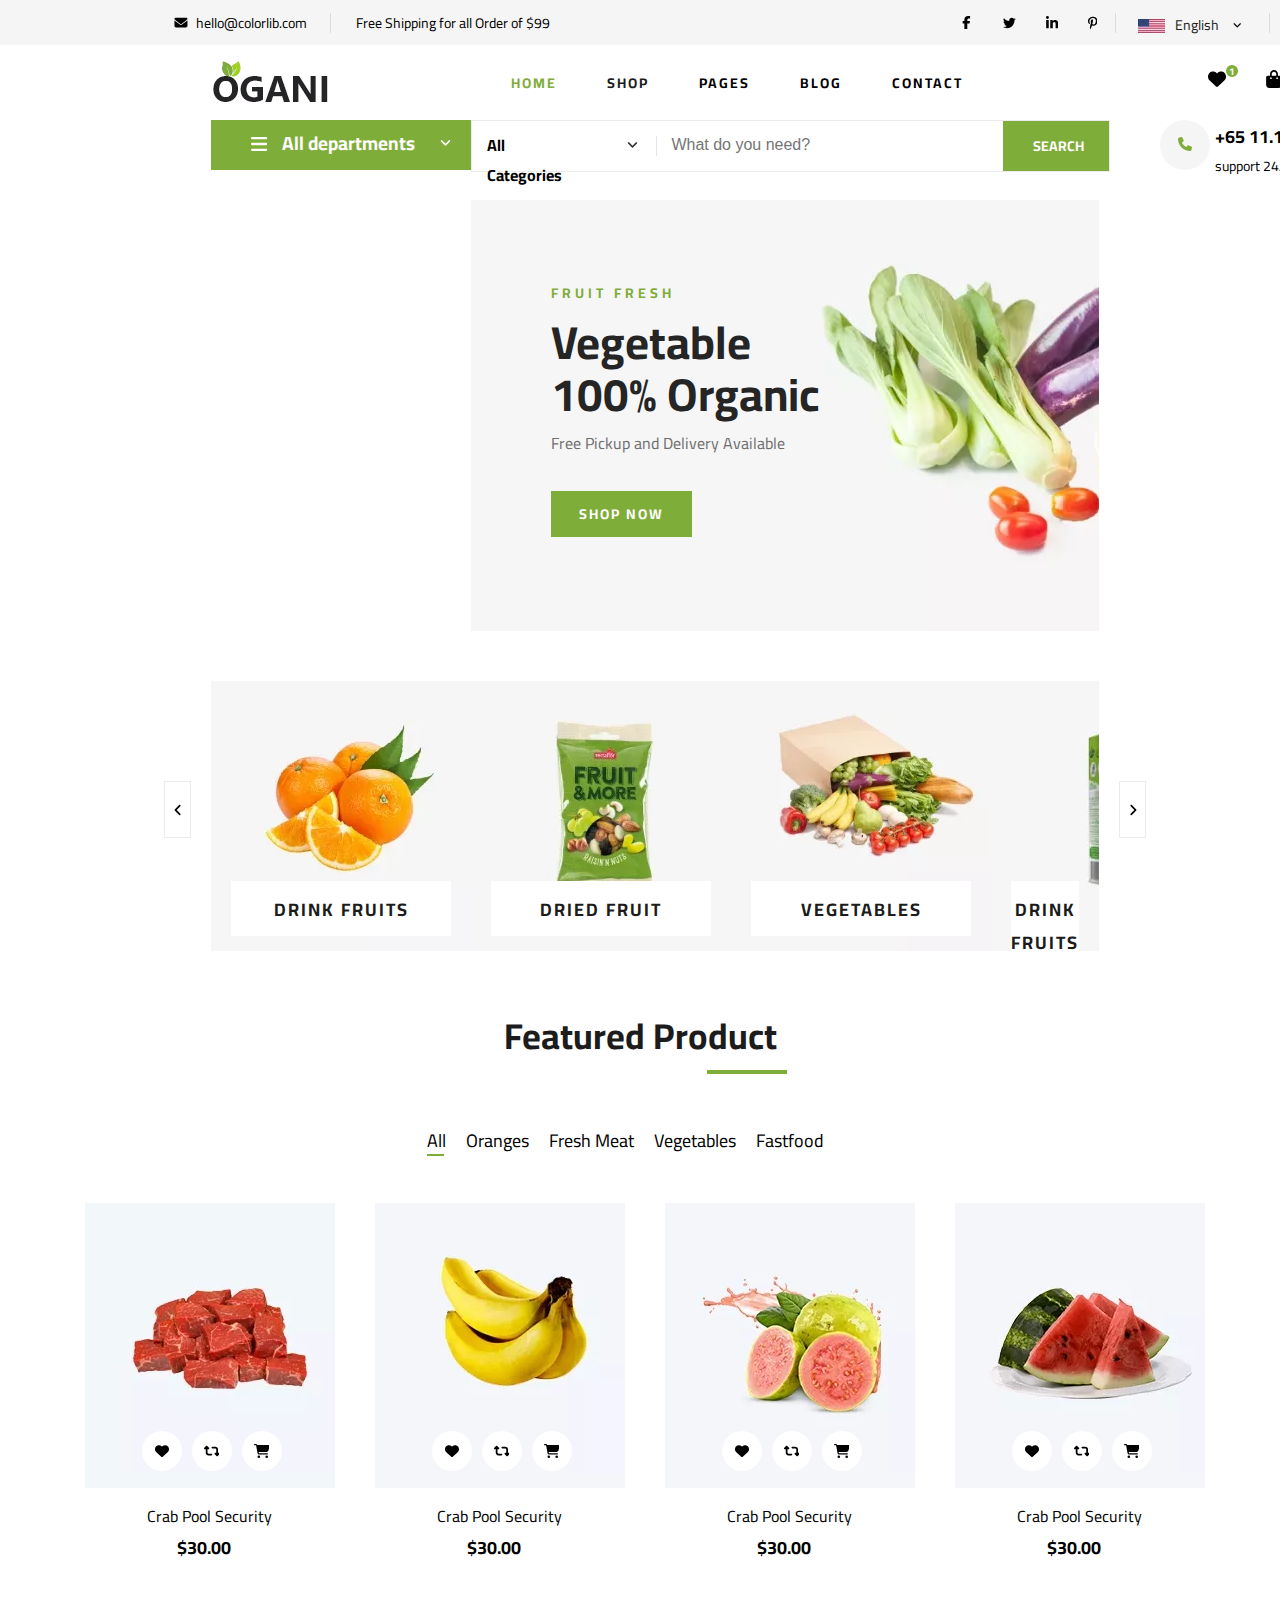
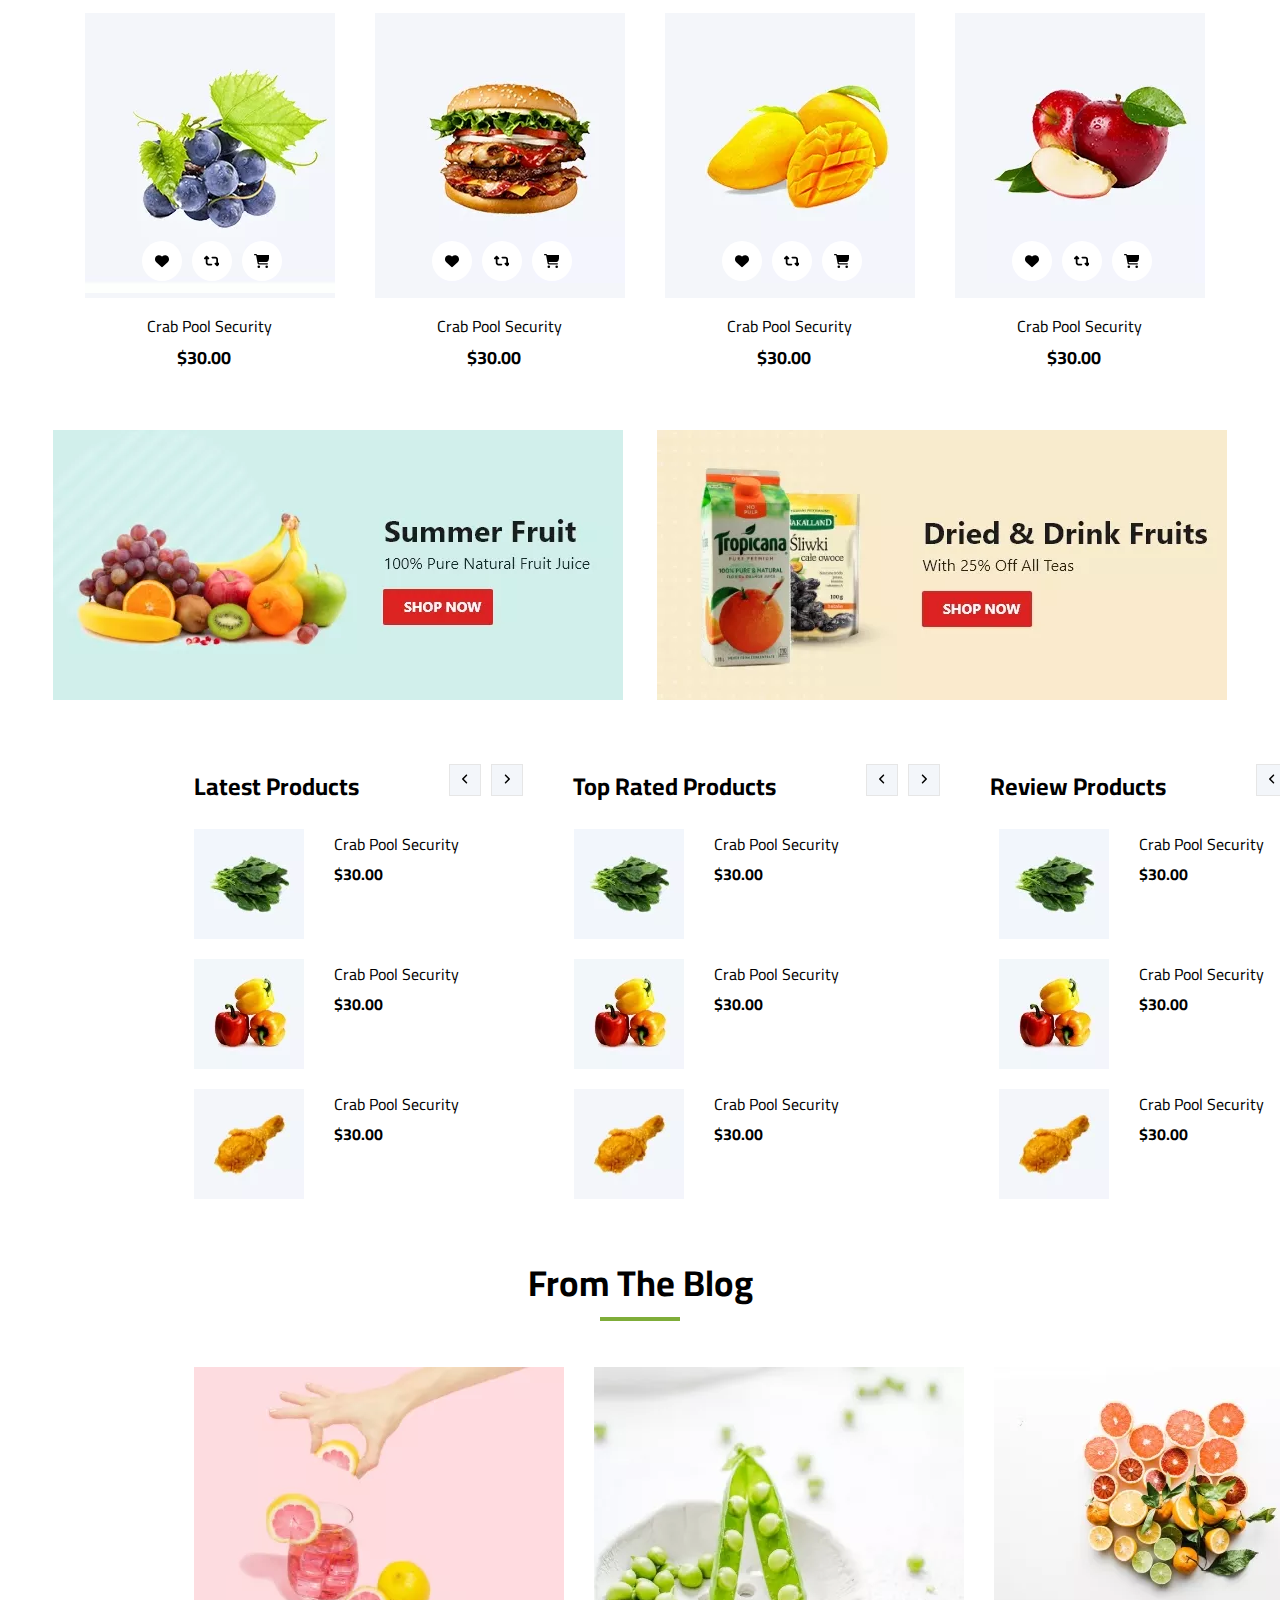
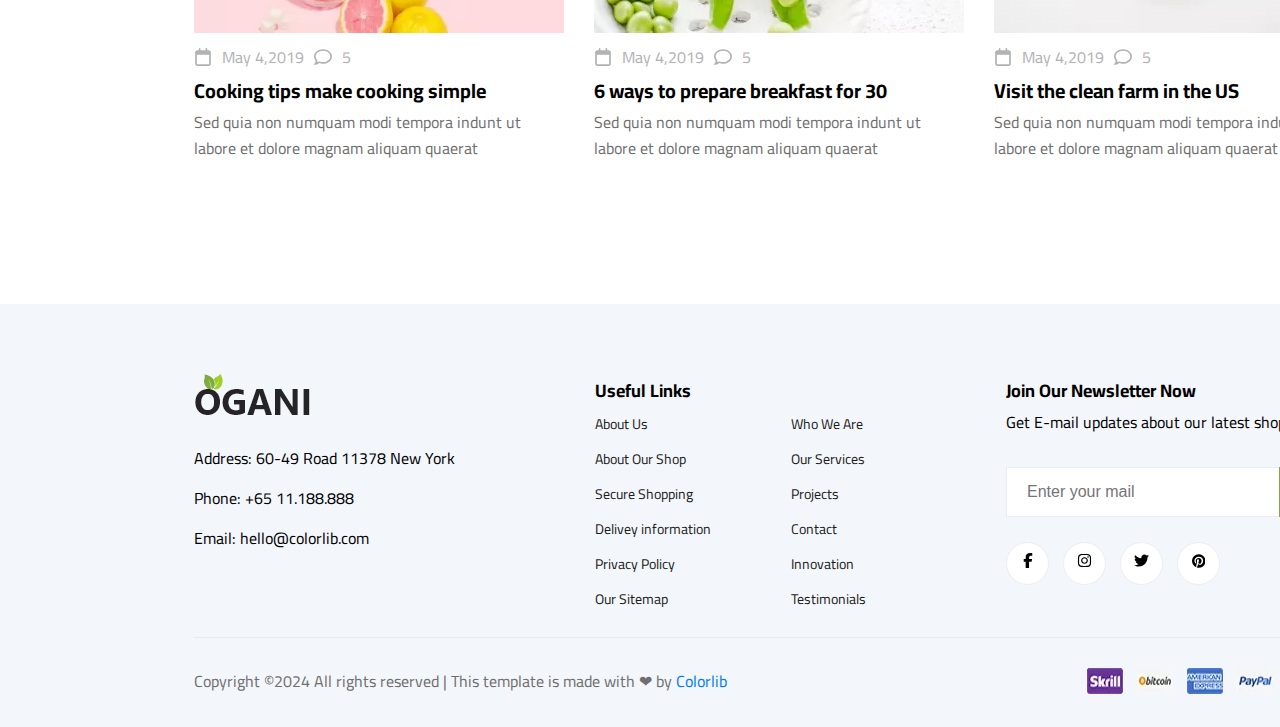
<file: index.html>
<!DOCTYPE html>
<html lang="en">
  <head>
    <meta charset="UTF-8" />
    <meta name="viewport" content="width=device-width, initial-scale=1.0" />
    <title>Ogani | Template</title>
    <link rel="stylesheet" href="style.css" />
    <link
      rel="stylesheet"
      href="https://fonts.googleapis.com/css2?family=Cairo:wght@200;300;400;600;900&display=swap"
    />
  </head>
  <body>
    <div id="cabecalho">
      <div id="cabecalhocima">
        <ul>
          <li id="email">
            <svg
              id="mail"
              xmlns="http://www.w3.org/2000/svg"
              height="20px"
              width="20px"
              viewBox="0 0 512 512"
            >
              <path
                fill="#000000"
                d="M48 64C21.5 64 0 85.5 0 112c0 15.1 7.1 29.3 19.2 38.4L236.8 313.6c11.4 8.5 27 8.5 38.4 0L492.8 150.4c12.1-9.1 19.2-23.3 19.2-38.4c0-26.5-21.5-48-48-48H48zM0 176V384c0 35.3 28.7 64 64 64H448c35.3 0 64-28.7 64-64V176L294.4 339.2c-22.8 17.1-54 17.1-76.8 0L0 176z"
              />
            </svg>
            <div id="hello">hello@colorlib.com</div>
            <div id="tracinho1"></div>
          </li>
          <li>&nbsp; &nbsp; Free Shipping for all Order of $99</li>
        </ul>
        <div id="redessociais">
          <svg id="face"xmlns="http://www.w3.org/2000/svg"height="12"width="7.5"viewBox="0 0 320 512"><path fill="#000000" d="M80 299.3V512H196V299.3h86.5l18-97.8H196V166.9c0-51.7 20.3-71.5 72.7-71.5c16.3 0 29.4 .4 37 1.2V7.9C291.4 4 256.4 0 236.2 0C129.3 0 80 50.5 80 159.4v42.1H14v97.8H80z"/></svg>
          <svg id="twt"xmlns="http://www.w3.org/2000/svg"height="12"width="12"viewBox="0 0 512 512"><path fill="#000000"d="M459.4 151.7c.3 4.5 .3 9.1 .3 13.6 0 138.7-105.6 298.6-298.6 298.6-59.5 0-114.7-17.2-161.1-47.1 8.4 1 16.6 1.3 25.3 1.3 49.1 0 94.2-16.6 130.3-44.8-46.1-1-84.8-31.2-98.1-72.8 6.5 1 13 1.6 19.8 1.6 9.4 0 18.8-1.3 27.6-3.6-48.1-9.7-84.1-52-84.1-103v-1.3c14 7.8 30.2 12.7 47.4 13.3-28.3-18.8-46.8-51-46.8-87.4 0-19.5 5.2-37.4 14.3-53 51.7 63.7 129.3 105.3 216.4 109.8-1.6-7.8-2.6-15.9-2.6-24 0-57.8 46.8-104.9 104.9-104.9 30.2 0 57.5 12.7 76.7 33.1 23.7-4.5 46.5-13.3 66.6-25.3-7.8 24.4-24.4 44.8-46.1 57.8 21.1-2.3 41.6-8.1 60.4-16.2-14.3 20.8-32.2 39.3-52.6 54.3z"/></svg>
          <svg
            id="in"
            xmlns="http://www.w3.org/2000/svg"
            height="12"
            width="10.5"
            viewBox="0 0 448 512"
          >
            <path
              fill="#000000"
              d="M100.3 448H7.4V148.9h92.9zM53.8 108.1C24.1 108.1 0 83.5 0 53.8a53.8 53.8 0 0 1 107.6 0c0 29.7-24.1 54.3-53.8 54.3zM447.9 448h-92.7V302.4c0-34.7-.7-79.2-48.3-79.2-48.3 0-55.7 37.7-55.7 76.7V448h-92.8V148.9h89.1v40.8h1.3c12.4-23.5 42.7-48.3 87.9-48.3 94 0 111.3 61.9 111.3 142.3V448z"
            />
          </svg>
          <svg id="pin"xmlns="http://www.w3.org/2000/svg"height="12"width="9"viewBox="0 0 384 512"><path fill="#000000"d="M204 6.5C101.4 6.5 0 74.9 0 185.6 0 256 39.6 296 63.6 296c9.9 0 15.6-27.6 15.6-35.4 0-9.3-23.7-29.1-23.7-67.8 0-80.4 61.2-137.4 140.4-137.4 68.1 0 118.5 38.7 118.5 109.8 0 53.1-21.3 152.7-90.3 152.7-24.9 0-46.2-18-46.2-43.8 0-37.8 26.4-74.4 26.4-113.4 0-66.2-93.9-54.2-93.9 25.8 0 16.8 2.1 35.4 9.6 50.7-13.8 59.4-42 147.9-42 209.1 0 18.9 2.7 37.5 4.5 56.4 3.4 3.8 1.7 3.4 6.9 1.5 50.4-69 48.6-82.5 71.4-172.8 12.3 23.4 44.1 36 69.3 36 106.2 0 153.9-103.5 153.9-196.8C384 71.3 298.2 6.5 204 6.5z"/></svg>
          <div id="tracinho"></div>
          <div id="eua">
            <img src="language.png" alt="" />
            <div id="hide1">
              <a>Spanish <br /></a>
              <a>English</a>
            </div>
          </div>
          <a id="lingua">English</a>
          <div id="setinhabaixo">
            <svg
              xmlns="http://www.w3.org/2000/svg"
              height="10"
              width="8.5"
              viewBox="0 0 448 512"
            >
              <path
                fill="#000000"
                d="M201.4 374.6c12.5 12.5 32.8 12.5 45.3 0l160-160c12.5-12.5 12.5-32.8 0-45.3s-32.8-12.5-45.3 0L224 306.7 86.6 169.4c-12.5-12.5-32.8-12.5-45.3 0s-12.5 32.8 0 45.3l160 160z"
              />
            </svg>
          </div>
          <div id="tracinho2"></div>
          <div id="pessoinha">
            <svg
              xmlns="http://www.w3.org/2000/svg"
              height="10"
              width="8.75"
              viewBox="0 0 448 512"
            >
              <path
                fill="#000000"
                d="M224 256A128 128 0 1 0 224 0a128 128 0 1 0 0 256zm-45.7 48C79.8 304 0 383.8 0 482.3C0 498.7 13.3 512 29.7 512H418.3c16.4 0 29.7-13.3 29.7-29.7C448 383.8 368.2 304 269.7 304H178.3z"
              />
            </svg>
          </div>
          <a id="login">Login</a>
        </div>
      </div>
      <div id="cabecalhomeio">
        <div id="imgogani"><img src="logo.png" alt="" /></div>
        <div id="topicos">
          <div id="home">HOME</div>
          <div ><a id="shop" href="shop.html">SHOP</a></div>
          <div id="pages">
            PAGES
            <div id="pageshide">
              <a>Shop Details</a>
              <br><a>Shopping Cart</a>
              <br><a>Check Out</a>
              <br><a>Blog Details</a>
            </div>
          </div>
          <div id="blog">BLOG</div>
          <div id="contact">CONTACT</div>
          <div id="coracao">
            <svg
              xmlns="http://www.w3.org/2000/svg"
              height="18"
              width="18"
              viewBox="0 0 512 512"
            >
              <path
                fill="#000000"
                d="M47.6 300.4L228.3 469.1c7.5 7 17.4 10.9 27.7 10.9s20.2-3.9 27.7-10.9L464.4 300.4c30.4-28.3 47.6-68 47.6-109.5v-5.8c0-69.9-50.5-129.5-119.4-141C347 36.5 300.6 51.4 268 84L256 96 244 84c-32.6-32.6-79-47.5-124.6-39.9C50.5 55.6 0 115.2 0 185.1v5.8c0 41.5 17.2 81.2 47.6 109.5z"
              />
            </svg>
          </div>
          <span id="spcoracao">1</span>
          <span id="spcoracao2">3</span>
          <div id="bolsa">
            <svg
              xmlns="http://www.w3.org/2000/svg"
              height="18"
              width="18"
              viewBox="0 0 448 512"
            >
              <path
                fill="#000000"
                d="M160 112c0-35.3 28.7-64 64-64s64 28.7 64 64v48H160V112zm-48 48H48c-26.5 0-48 21.5-48 48V416c0 53 43 96 96 96H352c53 0 96-43 96-96V208c0-26.5-21.5-48-48-48H336V112C336 50.1 285.9 0 224 0S112 50.1 112 112v48zm24 48a24 24 0 1 1 0 48 24 24 0 1 1 0-48zm152 24a24 24 0 1 1 48 0 24 24 0 1 1 -48 0z"
              />
            </svg>
          </div>
          <div id="item">item: <a class="bold">$150.00</a></div>
        </div>
      </div>
      <div id="main">
        <div id="menu">
          <div id="departamensts">
            <svg
              id="barrinha"
              xmlns="http://www.w3.org/2000/svg"
              height="28"
              width="16.25"
              viewBox="0 0 448 512"
            >
              <path
                fill="#ffffff"
                d="M0 96C0 78.3 14.3 64 32 64H416c17.7 0 32 14.3 32 32s-14.3 32-32 32H32C14.3 128 0 113.7 0 96zM0 256c0-17.7 14.3-32 32-32H416c17.7 0 32 14.3 32 32s-14.3 32-32 32H32c-17.7 0-32-14.3-32-32zM448 416c0 17.7-14.3 32-32 32H32c-17.7 0-32-14.3-32-32s14.3-32 32-32H416c17.7 0 32 14.3 32 32z"
              ></path>
            </svg>
            <p id="txtdp">All departments</p>
            <svg
              id="setinhabaixo2"
              xmlns="http://www.w3.org/2000/svg"
              height="15"
              width="11"
              viewBox="0 0 448 512"
            >
              <path
                fill="#ffffff"
                d="M201.4 374.6c12.5 12.5 32.8 12.5 45.3 0l160-160c12.5-12.5 12.5-32.8 0-45.3s-32.8-12.5-45.3 0L224 306.7 86.6 169.4c-12.5-12.5-32.8-12.5-45.3 0s-12.5 32.8 0 45.3l160 160z"
              ></path>
            </svg>
            <input id="check" type="checkbox" />
            <div id="hidedp">
              <ul id="uldp">
                <li>Fresh Meat</li>
                <li>Vegetables</li>
                <li>Fruit & Nut Gifts</li>
                <li>Fresh Berries</li>
                <li>Ocean Foods</li>
                <li>Butter & Eggs</li>
                <li>Fastfood</li>
                <li>Fresh Onion</li>
                <li>Papayaya & Crisps</li>
                <li>Oatmeal</li>
                <li>Fresh Bananas</li>
              </ul>
            </div>
          </div>
        </div>
        <div id="buscar">
          <div id="buscarcategories">
            <div class="bold" id="buscartxt">All Categories</div>
            <div id="setinhabaixo3">
              <svg
                xmlns="http://www.w3.org/2000/svg"
                height="15"
                width="11"
                viewBox="0 0 448 512"
              >
                <path
                  fill="#333333"
                  d="M201.4 374.6c12.5 12.5 32.8 12.5 45.3 0l160-160c12.5-12.5 12.5-32.8 0-45.3s-32.8-12.5-45.3 0L224 306.7 86.6 169.4c-12.5-12.5-32.8-12.5-45.3 0s-12.5 32.8 0 45.3l160 160z"
                ></path>
              </svg>
            </div>
            <div id="tracinho3"></div>
            <div>
              <input
                id="buscarbox"
                type="text"
                placeholder="What do you need?"
              />
            </div>
            <div id="buscarserch">SEARCH</div>
          </div>
          <div id="telefone">
            <div id="icone">
              <svg
                xmlns="http://www.w3.org/2000/svg"
                height="14"
                width="14"
                viewBox="0 0 512 512"
              >
                <path
                  fill="#7fad39"
                  d="M164.9 24.6c-7.7-18.6-28-28.5-47.4-23.2l-88 24C12.1 30.2 0 46 0 64C0 311.4 200.6 512 448 512c18 0 33.8-12.1 38.6-29.5l24-88c5.3-19.4-4.6-39.7-23.2-47.4l-96-40c-16.3-6.8-35.2-2.1-46.3 11.6L304.7 368C234.3 334.7 177.3 277.7 144 207.3L193.3 167c13.7-11.2 18.4-30 11.6-46.3l-40-96z"
                />
              </svg>
            </div>
            <div id="txttelefone">
              <p id="num">+65 11.188.888</p>
              <p id="support">support 24/7 time</p>
            </div>
          </div>
        </div>
        <div id="banner">
          <div id="textosbanner">
            <div id="fruitfresh">FRUIT FRESH</div>
            <div id="vegetable">Vegetable <br />100% Organic</div>
            <div id="delivery">Free Pickup and Delivery Available</div>
            <div id="shop2">SHOP NOW</div>
          </div>
        </div>
        <div class="setas">
          <svg xmlns="http://www.w3.org/2000/svg" height="14" width="14" viewBox="0 0 320 512"> <path fill="#00000" d="M41.4 233.4c-12.5 12.5-12.5 32.8 0 45.3l160 160c12.5 12.5 32.8 12.5 45.3 0s12.5-32.8 0-45.3L109.3 256 246.6 118.6c12.5-12.5 12.5-32.8 0-45.3s-32.8-12.5-45.3 0l-160 160z"/></svg>
        </div>
        <div id="prod1">
          <a class="txtprod">Drink fruits</a>
        </div>
        <div id="prod2">
          <a class="txtprod">Dried Fruit</a>
        </div>
        <div id="prod3">
          <a class="txtprod">Vegetables</a>
        </div>
        <div id="prod4">
          <a class="txtprod">Drink fruits</a>
        </div>
        <div class="seta2">
          <svg xmlns="http://www.w3.org/2000/svg" height="14" width="14" viewBox="0 0 320 512"><path fill="#000000" d="M278.6 233.4c12.5 12.5 12.5 32.8 0 45.3l-160 160c-12.5 12.5-32.8 12.5-45.3 0s-12.5-32.8 0-45.3L210.7 256 73.4 118.6c-12.5-12.5-12.5-32.8 0-45.3s32.8-12.5 45.3 0l160 160z"/></svg>
        </div>
      </div>

      <div id="page2">
        <div id="titulopage2">
          <p>Featured Product</p>
          <div id="linhaverde"></div>
        </div>
        <div id="listafeatured">
          <ul>
            <li>All</li>
            <li>Oranges</li>
            <li>Fresh Meat</li>
            <li>Vegetables</li>
            <li>Fastfood</li>
          </ul>
          <div id="linhaverde2"></div>
        </div>
        <div id="segundogrid1">
          <div></div>
          <div id="prod5">
            <div id="flexsbox">
              <a class="iconebox"><svg xmlns="http://www.w3.org/2000/svg" height="14" width="14" viewBox="0 0 512 512"><path fill="#000000" d="M47.6 300.4L228.3 469.1c7.5 7 17.4 10.9 27.7 10.9s20.2-3.9 27.7-10.9L464.4 300.4c30.4-28.3 47.6-68 47.6-109.5v-5.8c0-69.9-50.5-129.5-119.4-141C347 36.5 300.6 51.4 268 84L256 96 244 84c-32.6-32.6-79-47.5-124.6-39.9C50.5 55.6 0 115.2 0 185.1v5.8c0 41.5 17.2 81.2 47.6 109.5z"/></svg></a>
              <a class="iconebox"><svg xmlns="http://www.w3.org/2000/svg" height="14" width="15.75" viewBox="0 0 576 512"><path fill="#000000" d="M272 416c17.7 0 32-14.3 32-32s-14.3-32-32-32H160c-17.7 0-32-14.3-32-32V192h32c12.9 0 24.6-7.8 29.6-19.8s2.2-25.7-6.9-34.9l-64-64c-12.5-12.5-32.8-12.5-45.3 0l-64 64c-9.2 9.2-11.9 22.9-6.9 34.9s16.6 19.8 29.6 19.8l32 0 0 128c0 53 43 96 96 96H272zM304 96c-17.7 0-32 14.3-32 32s14.3 32 32 32l112 0c17.7 0 32 14.3 32 32l0 128H416c-12.9 0-24.6 7.8-29.6 19.8s-2.2 25.7 6.9 34.9l64 64c12.5 12.5 32.8 12.5 45.3 0l64-64c9.2-9.2 11.9-22.9 6.9-34.9s-16.6-19.8-29.6-19.8l-32 0V192c0-53-43-96-96-96L304 96z"/></svg></a>
              <a class="iconebox"><svg xmlns="http://www.w3.org/2000/svg" height="14" width="15.75" viewBox="0 0 576 512"><path fill="#000000" d="M0 24C0 10.7 10.7 0 24 0H69.5c22 0 41.5 12.8 50.6 32h411c26.3 0 45.5 25 38.6 50.4l-41 152.3c-8.5 31.4-37 53.3-69.5 53.3H170.7l5.4 28.5c2.2 11.3 12.1 19.5 23.6 19.5H488c13.3 0 24 10.7 24 24s-10.7 24-24 24H199.7c-34.6 0-64.3-24.6-70.7-58.5L77.4 54.5c-.7-3.8-4-6.5-7.9-6.5H24C10.7 48 0 37.3 0 24zM128 464a48 48 0 1 1 96 0 48 48 0 1 1 -96 0zm336-48a48 48 0 1 1 0 96 48 48 0 1 1 0-96z"/></svg></a>
            </div>
            <div id="legendabox">
              <br />
              <a>Crab Pool Security</a><br />
              <a id="valorbox">$30.00</a>
            </div>
          </div>
          <div id="prod6">
            <div id="flexsbox">
                <a class="iconebox"><svg xmlns="http://www.w3.org/2000/svg" height="14" width="14" viewBox="0 0 512 512"><path fill="#000000" d="M47.6 300.4L228.3 469.1c7.5 7 17.4 10.9 27.7 10.9s20.2-3.9 27.7-10.9L464.4 300.4c30.4-28.3 47.6-68 47.6-109.5v-5.8c0-69.9-50.5-129.5-119.4-141C347 36.5 300.6 51.4 268 84L256 96 244 84c-32.6-32.6-79-47.5-124.6-39.9C50.5 55.6 0 115.2 0 185.1v5.8c0 41.5 17.2 81.2 47.6 109.5z"/></svg></a>
                <a class="iconebox"><svg xmlns="http://www.w3.org/2000/svg" height="14" width="15.75" viewBox="0 0 576 512"><path fill="#000000" d="M272 416c17.7 0 32-14.3 32-32s-14.3-32-32-32H160c-17.7 0-32-14.3-32-32V192h32c12.9 0 24.6-7.8 29.6-19.8s2.2-25.7-6.9-34.9l-64-64c-12.5-12.5-32.8-12.5-45.3 0l-64 64c-9.2 9.2-11.9 22.9-6.9 34.9s16.6 19.8 29.6 19.8l32 0 0 128c0 53 43 96 96 96H272zM304 96c-17.7 0-32 14.3-32 32s14.3 32 32 32l112 0c17.7 0 32 14.3 32 32l0 128H416c-12.9 0-24.6 7.8-29.6 19.8s-2.2 25.7 6.9 34.9l64 64c12.5 12.5 32.8 12.5 45.3 0l64-64c9.2-9.2 11.9-22.9 6.9-34.9s-16.6-19.8-29.6-19.8l-32 0V192c0-53-43-96-96-96L304 96z"/></svg></a>
                <a class="iconebox"><svg xmlns="http://www.w3.org/2000/svg" height="14" width="15.75" viewBox="0 0 576 512"><path fill="#000000" d="M0 24C0 10.7 10.7 0 24 0H69.5c22 0 41.5 12.8 50.6 32h411c26.3 0 45.5 25 38.6 50.4l-41 152.3c-8.5 31.4-37 53.3-69.5 53.3H170.7l5.4 28.5c2.2 11.3 12.1 19.5 23.6 19.5H488c13.3 0 24 10.7 24 24s-10.7 24-24 24H199.7c-34.6 0-64.3-24.6-70.7-58.5L77.4 54.5c-.7-3.8-4-6.5-7.9-6.5H24C10.7 48 0 37.3 0 24zM128 464a48 48 0 1 1 96 0 48 48 0 1 1 -96 0zm336-48a48 48 0 1 1 0 96 48 48 0 1 1 0-96z"/></svg></a>
            </div>
            <div id="legendabox">
              <br />
              <a>Crab Pool Security</a><br />
              <a id="valorbox">$30.00</a>
            </div>
          </div>
          <div id="prod7">
            <div id="flexsbox">
                <a class="iconebox"><svg xmlns="http://www.w3.org/2000/svg" height="14" width="14" viewBox="0 0 512 512"><path fill="#000000" d="M47.6 300.4L228.3 469.1c7.5 7 17.4 10.9 27.7 10.9s20.2-3.9 27.7-10.9L464.4 300.4c30.4-28.3 47.6-68 47.6-109.5v-5.8c0-69.9-50.5-129.5-119.4-141C347 36.5 300.6 51.4 268 84L256 96 244 84c-32.6-32.6-79-47.5-124.6-39.9C50.5 55.6 0 115.2 0 185.1v5.8c0 41.5 17.2 81.2 47.6 109.5z"/></svg></a>
                <a class="iconebox"><svg xmlns="http://www.w3.org/2000/svg" height="14" width="15.75" viewBox="0 0 576 512"><path fill="#000000" d="M272 416c17.7 0 32-14.3 32-32s-14.3-32-32-32H160c-17.7 0-32-14.3-32-32V192h32c12.9 0 24.6-7.8 29.6-19.8s2.2-25.7-6.9-34.9l-64-64c-12.5-12.5-32.8-12.5-45.3 0l-64 64c-9.2 9.2-11.9 22.9-6.9 34.9s16.6 19.8 29.6 19.8l32 0 0 128c0 53 43 96 96 96H272zM304 96c-17.7 0-32 14.3-32 32s14.3 32 32 32l112 0c17.7 0 32 14.3 32 32l0 128H416c-12.9 0-24.6 7.8-29.6 19.8s-2.2 25.7 6.9 34.9l64 64c12.5 12.5 32.8 12.5 45.3 0l64-64c9.2-9.2 11.9-22.9 6.9-34.9s-16.6-19.8-29.6-19.8l-32 0V192c0-53-43-96-96-96L304 96z"/></svg></a>
                <a class="iconebox"><svg xmlns="http://www.w3.org/2000/svg" height="14" width="15.75" viewBox="0 0 576 512"><path fill="#000000" d="M0 24C0 10.7 10.7 0 24 0H69.5c22 0 41.5 12.8 50.6 32h411c26.3 0 45.5 25 38.6 50.4l-41 152.3c-8.5 31.4-37 53.3-69.5 53.3H170.7l5.4 28.5c2.2 11.3 12.1 19.5 23.6 19.5H488c13.3 0 24 10.7 24 24s-10.7 24-24 24H199.7c-34.6 0-64.3-24.6-70.7-58.5L77.4 54.5c-.7-3.8-4-6.5-7.9-6.5H24C10.7 48 0 37.3 0 24zM128 464a48 48 0 1 1 96 0 48 48 0 1 1 -96 0zm336-48a48 48 0 1 1 0 96 48 48 0 1 1 0-96z"/></svg></a>
            </div>
            <div id="legendabox">
              <br />
              <a>Crab Pool Security</a><br />
              <a id="valorbox">$30.00</a>
            </div>
          </div>
          <div id="prod8">
            <div id="flexsbox">
                <a class="iconebox"><svg xmlns="http://www.w3.org/2000/svg" height="14" width="14" viewBox="0 0 512 512"><path fill="#000000" d="M47.6 300.4L228.3 469.1c7.5 7 17.4 10.9 27.7 10.9s20.2-3.9 27.7-10.9L464.4 300.4c30.4-28.3 47.6-68 47.6-109.5v-5.8c0-69.9-50.5-129.5-119.4-141C347 36.5 300.6 51.4 268 84L256 96 244 84c-32.6-32.6-79-47.5-124.6-39.9C50.5 55.6 0 115.2 0 185.1v5.8c0 41.5 17.2 81.2 47.6 109.5z"/></svg></a>
                <a class="iconebox"><svg xmlns="http://www.w3.org/2000/svg" height="14" width="15.75" viewBox="0 0 576 512"><path fill="#000000" d="M272 416c17.7 0 32-14.3 32-32s-14.3-32-32-32H160c-17.7 0-32-14.3-32-32V192h32c12.9 0 24.6-7.8 29.6-19.8s2.2-25.7-6.9-34.9l-64-64c-12.5-12.5-32.8-12.5-45.3 0l-64 64c-9.2 9.2-11.9 22.9-6.9 34.9s16.6 19.8 29.6 19.8l32 0 0 128c0 53 43 96 96 96H272zM304 96c-17.7 0-32 14.3-32 32s14.3 32 32 32l112 0c17.7 0 32 14.3 32 32l0 128H416c-12.9 0-24.6 7.8-29.6 19.8s-2.2 25.7 6.9 34.9l64 64c12.5 12.5 32.8 12.5 45.3 0l64-64c9.2-9.2 11.9-22.9 6.9-34.9s-16.6-19.8-29.6-19.8l-32 0V192c0-53-43-96-96-96L304 96z"/></svg></a>
                <a class="iconebox"><svg xmlns="http://www.w3.org/2000/svg" height="14" width="15.75" viewBox="0 0 576 512"><path fill="#000000" d="M0 24C0 10.7 10.7 0 24 0H69.5c22 0 41.5 12.8 50.6 32h411c26.3 0 45.5 25 38.6 50.4l-41 152.3c-8.5 31.4-37 53.3-69.5 53.3H170.7l5.4 28.5c2.2 11.3 12.1 19.5 23.6 19.5H488c13.3 0 24 10.7 24 24s-10.7 24-24 24H199.7c-34.6 0-64.3-24.6-70.7-58.5L77.4 54.5c-.7-3.8-4-6.5-7.9-6.5H24C10.7 48 0 37.3 0 24zM128 464a48 48 0 1 1 96 0 48 48 0 1 1 -96 0zm336-48a48 48 0 1 1 0 96 48 48 0 1 1 0-96z"/></svg></a>
            </div>
            <div id="legendabox">
              <br />
              <a>Crab Pool Security</a><br />
              <a id="valorbox">$30.00</a>
            </div>
          </div>
        </div>
        <div id="segundogrid2">
          <div></div>
          <div id="prod9">
            <div id="flexsbox">
                <a class="iconebox"><svg xmlns="http://www.w3.org/2000/svg" height="14" width="14" viewBox="0 0 512 512"><path fill="#000000" d="M47.6 300.4L228.3 469.1c7.5 7 17.4 10.9 27.7 10.9s20.2-3.9 27.7-10.9L464.4 300.4c30.4-28.3 47.6-68 47.6-109.5v-5.8c0-69.9-50.5-129.5-119.4-141C347 36.5 300.6 51.4 268 84L256 96 244 84c-32.6-32.6-79-47.5-124.6-39.9C50.5 55.6 0 115.2 0 185.1v5.8c0 41.5 17.2 81.2 47.6 109.5z"/></svg></a>
                <a class="iconebox"><svg xmlns="http://www.w3.org/2000/svg" height="14" width="15.75" viewBox="0 0 576 512"><path fill="#000000" d="M272 416c17.7 0 32-14.3 32-32s-14.3-32-32-32H160c-17.7 0-32-14.3-32-32V192h32c12.9 0 24.6-7.8 29.6-19.8s2.2-25.7-6.9-34.9l-64-64c-12.5-12.5-32.8-12.5-45.3 0l-64 64c-9.2 9.2-11.9 22.9-6.9 34.9s16.6 19.8 29.6 19.8l32 0 0 128c0 53 43 96 96 96H272zM304 96c-17.7 0-32 14.3-32 32s14.3 32 32 32l112 0c17.7 0 32 14.3 32 32l0 128H416c-12.9 0-24.6 7.8-29.6 19.8s-2.2 25.7 6.9 34.9l64 64c12.5 12.5 32.8 12.5 45.3 0l64-64c9.2-9.2 11.9-22.9 6.9-34.9s-16.6-19.8-29.6-19.8l-32 0V192c0-53-43-96-96-96L304 96z"/></svg></a>
                <a class="iconebox"><svg xmlns="http://www.w3.org/2000/svg" height="14" width="15.75" viewBox="0 0 576 512"><path fill="#000000" d="M0 24C0 10.7 10.7 0 24 0H69.5c22 0 41.5 12.8 50.6 32h411c26.3 0 45.5 25 38.6 50.4l-41 152.3c-8.5 31.4-37 53.3-69.5 53.3H170.7l5.4 28.5c2.2 11.3 12.1 19.5 23.6 19.5H488c13.3 0 24 10.7 24 24s-10.7 24-24 24H199.7c-34.6 0-64.3-24.6-70.7-58.5L77.4 54.5c-.7-3.8-4-6.5-7.9-6.5H24C10.7 48 0 37.3 0 24zM128 464a48 48 0 1 1 96 0 48 48 0 1 1 -96 0zm336-48a48 48 0 1 1 0 96 48 48 0 1 1 0-96z"/></svg></a>
            </div>
            <div id="legendabox">
              <br />
              <a>Crab Pool Security</a><br />
              <a id="valorbox">$30.00</a>
            </div>
          </div>
          <div id="prod10">
            <div id="flexsbox">
                <a class="iconebox"><svg xmlns="http://www.w3.org/2000/svg" height="14" width="14" viewBox="0 0 512 512"><path fill="#000000" d="M47.6 300.4L228.3 469.1c7.5 7 17.4 10.9 27.7 10.9s20.2-3.9 27.7-10.9L464.4 300.4c30.4-28.3 47.6-68 47.6-109.5v-5.8c0-69.9-50.5-129.5-119.4-141C347 36.5 300.6 51.4 268 84L256 96 244 84c-32.6-32.6-79-47.5-124.6-39.9C50.5 55.6 0 115.2 0 185.1v5.8c0 41.5 17.2 81.2 47.6 109.5z"/></svg></a>
                <a class="iconebox"><svg xmlns="http://www.w3.org/2000/svg" height="14" width="15.75" viewBox="0 0 576 512"><path fill="#000000" d="M272 416c17.7 0 32-14.3 32-32s-14.3-32-32-32H160c-17.7 0-32-14.3-32-32V192h32c12.9 0 24.6-7.8 29.6-19.8s2.2-25.7-6.9-34.9l-64-64c-12.5-12.5-32.8-12.5-45.3 0l-64 64c-9.2 9.2-11.9 22.9-6.9 34.9s16.6 19.8 29.6 19.8l32 0 0 128c0 53 43 96 96 96H272zM304 96c-17.7 0-32 14.3-32 32s14.3 32 32 32l112 0c17.7 0 32 14.3 32 32l0 128H416c-12.9 0-24.6 7.8-29.6 19.8s-2.2 25.7 6.9 34.9l64 64c12.5 12.5 32.8 12.5 45.3 0l64-64c9.2-9.2 11.9-22.9 6.9-34.9s-16.6-19.8-29.6-19.8l-32 0V192c0-53-43-96-96-96L304 96z"/></svg></a>
                <a class="iconebox"><svg xmlns="http://www.w3.org/2000/svg" height="14" width="15.75" viewBox="0 0 576 512"><path fill="#000000" d="M0 24C0 10.7 10.7 0 24 0H69.5c22 0 41.5 12.8 50.6 32h411c26.3 0 45.5 25 38.6 50.4l-41 152.3c-8.5 31.4-37 53.3-69.5 53.3H170.7l5.4 28.5c2.2 11.3 12.1 19.5 23.6 19.5H488c13.3 0 24 10.7 24 24s-10.7 24-24 24H199.7c-34.6 0-64.3-24.6-70.7-58.5L77.4 54.5c-.7-3.8-4-6.5-7.9-6.5H24C10.7 48 0 37.3 0 24zM128 464a48 48 0 1 1 96 0 48 48 0 1 1 -96 0zm336-48a48 48 0 1 1 0 96 48 48 0 1 1 0-96z"/></svg></a>
            </div>
            <div id="legendabox">
              <br />
              <a>Crab Pool Security</a><br />
              <a id="valorbox">$30.00</a>
            </div>
          </div>
          <div id="prod11">
            <div id="flexsbox">
                <a class="iconebox"><svg xmlns="http://www.w3.org/2000/svg" height="14" width="14" viewBox="0 0 512 512"><path fill="#000000" d="M47.6 300.4L228.3 469.1c7.5 7 17.4 10.9 27.7 10.9s20.2-3.9 27.7-10.9L464.4 300.4c30.4-28.3 47.6-68 47.6-109.5v-5.8c0-69.9-50.5-129.5-119.4-141C347 36.5 300.6 51.4 268 84L256 96 244 84c-32.6-32.6-79-47.5-124.6-39.9C50.5 55.6 0 115.2 0 185.1v5.8c0 41.5 17.2 81.2 47.6 109.5z"/></svg></a>
                <a class="iconebox"><svg xmlns="http://www.w3.org/2000/svg" height="14" width="15.75" viewBox="0 0 576 512"><path fill="#000000" d="M272 416c17.7 0 32-14.3 32-32s-14.3-32-32-32H160c-17.7 0-32-14.3-32-32V192h32c12.9 0 24.6-7.8 29.6-19.8s2.2-25.7-6.9-34.9l-64-64c-12.5-12.5-32.8-12.5-45.3 0l-64 64c-9.2 9.2-11.9 22.9-6.9 34.9s16.6 19.8 29.6 19.8l32 0 0 128c0 53 43 96 96 96H272zM304 96c-17.7 0-32 14.3-32 32s14.3 32 32 32l112 0c17.7 0 32 14.3 32 32l0 128H416c-12.9 0-24.6 7.8-29.6 19.8s-2.2 25.7 6.9 34.9l64 64c12.5 12.5 32.8 12.5 45.3 0l64-64c9.2-9.2 11.9-22.9 6.9-34.9s-16.6-19.8-29.6-19.8l-32 0V192c0-53-43-96-96-96L304 96z"/></svg></a>
                <a class="iconebox"><svg xmlns="http://www.w3.org/2000/svg" height="14" width="15.75" viewBox="0 0 576 512"><path fill="#000000" d="M0 24C0 10.7 10.7 0 24 0H69.5c22 0 41.5 12.8 50.6 32h411c26.3 0 45.5 25 38.6 50.4l-41 152.3c-8.5 31.4-37 53.3-69.5 53.3H170.7l5.4 28.5c2.2 11.3 12.1 19.5 23.6 19.5H488c13.3 0 24 10.7 24 24s-10.7 24-24 24H199.7c-34.6 0-64.3-24.6-70.7-58.5L77.4 54.5c-.7-3.8-4-6.5-7.9-6.5H24C10.7 48 0 37.3 0 24zM128 464a48 48 0 1 1 96 0 48 48 0 1 1 -96 0zm336-48a48 48 0 1 1 0 96 48 48 0 1 1 0-96z"/></svg></a>
            </div>
            <div id="legendabox">
              <br />
              <a>Crab Pool Security</a><br />
              <a id="valorbox">$30.00</a>
            </div>
          </div>
          <div id="prod12">
            <div id="flexsbox">
                <a class="iconebox"><svg xmlns="http://www.w3.org/2000/svg" height="14" width="14" viewBox="0 0 512 512"><path fill="#000000" d="M47.6 300.4L228.3 469.1c7.5 7 17.4 10.9 27.7 10.9s20.2-3.9 27.7-10.9L464.4 300.4c30.4-28.3 47.6-68 47.6-109.5v-5.8c0-69.9-50.5-129.5-119.4-141C347 36.5 300.6 51.4 268 84L256 96 244 84c-32.6-32.6-79-47.5-124.6-39.9C50.5 55.6 0 115.2 0 185.1v5.8c0 41.5 17.2 81.2 47.6 109.5z"/></svg></a>
                <a class="iconebox"><svg xmlns="http://www.w3.org/2000/svg" height="14" width="15.75" viewBox="0 0 576 512"><path fill="#000000" d="M272 416c17.7 0 32-14.3 32-32s-14.3-32-32-32H160c-17.7 0-32-14.3-32-32V192h32c12.9 0 24.6-7.8 29.6-19.8s2.2-25.7-6.9-34.9l-64-64c-12.5-12.5-32.8-12.5-45.3 0l-64 64c-9.2 9.2-11.9 22.9-6.9 34.9s16.6 19.8 29.6 19.8l32 0 0 128c0 53 43 96 96 96H272zM304 96c-17.7 0-32 14.3-32 32s14.3 32 32 32l112 0c17.7 0 32 14.3 32 32l0 128H416c-12.9 0-24.6 7.8-29.6 19.8s-2.2 25.7 6.9 34.9l64 64c12.5 12.5 32.8 12.5 45.3 0l64-64c9.2-9.2 11.9-22.9 6.9-34.9s-16.6-19.8-29.6-19.8l-32 0V192c0-53-43-96-96-96L304 96z"/></svg></a>
                <a class="iconebox"><svg xmlns="http://www.w3.org/2000/svg" height="14" width="15.75" viewBox="0 0 576 512"><path fill="#000000" d="M0 24C0 10.7 10.7 0 24 0H69.5c22 0 41.5 12.8 50.6 32h411c26.3 0 45.5 25 38.6 50.4l-41 152.3c-8.5 31.4-37 53.3-69.5 53.3H170.7l5.4 28.5c2.2 11.3 12.1 19.5 23.6 19.5H488c13.3 0 24 10.7 24 24s-10.7 24-24 24H199.7c-34.6 0-64.3-24.6-70.7-58.5L77.4 54.5c-.7-3.8-4-6.5-7.9-6.5H24C10.7 48 0 37.3 0 24zM128 464a48 48 0 1 1 96 0 48 48 0 1 1 -96 0zm336-48a48 48 0 1 1 0 96 48 48 0 1 1 0-96z"/></svg></a>
            </div>
            <div id="legendabox">
              <br />
              <a>Crab Pool Security</a><br />
              <a id="valorbox">$30.00</a>
            </div>
          </div>
      </div>
      <div id="cartaz">
        <img id="cartaz1" src="banner-1.jpg" alt="">
        <img src="banner-2.jpg" alt="">
      </div>
      <div id="products">
        <div id="cabecalhoprod">
            <p class="prodtxt">Latest Products</p>
            <div class="setinhaesquerda"><svg xmlns="http://www.w3.org/2000/svg" height="12" width="12" viewBox="0 0 320 512"> <path fill="#00000" d="M41.4 233.4c-12.5 12.5-12.5 32.8 0 45.3l160 160c12.5 12.5 32.8 12.5 45.3 0s12.5-32.8 0-45.3L109.3 256 246.6 118.6c12.5-12.5 12.5-32.8 0-45.3s-32.8-12.5-45.3 0l-160 160z"/></svg></div>
            <div class="setinhadireita"><svg xmlns="http://www.w3.org/2000/svg" height="12" width="12" viewBox="0 0 320 512"><path fill="#000000" d="M278.6 233.4c12.5 12.5 12.5 32.8 0 45.3l-160 160c-12.5 12.5-32.8 12.5-45.3 0s-12.5-32.8 0-45.3L210.7 256 73.4 118.6c-12.5-12.5-12.5-32.8 0-45.3s32.8-12.5 45.3 0l160 160z"/></svg></div>
            <p class="prodtxt">Top Rated Products</p>
            <div class="setinhaesquerda"><svg xmlns="http://www.w3.org/2000/svg" height="12" width="12" viewBox="0 0 320 512"> <path fill="#00000" d="M41.4 233.4c-12.5 12.5-12.5 32.8 0 45.3l160 160c12.5 12.5 32.8 12.5 45.3 0s12.5-32.8 0-45.3L109.3 256 246.6 118.6c12.5-12.5 12.5-32.8 0-45.3s-32.8-12.5-45.3 0l-160 160z"/></svg></div>
            <div class="setinhadireita"><svg xmlns="http://www.w3.org/2000/svg" height="12" width="12" viewBox="0 0 320 512"><path fill="#000000" d="M278.6 233.4c12.5 12.5 12.5 32.8 0 45.3l-160 160c-12.5 12.5-32.8 12.5-45.3 0s-12.5-32.8 0-45.3L210.7 256 73.4 118.6c-12.5-12.5-12.5-32.8 0-45.3s32.8-12.5 45.3 0l160 160z"/></svg></div>
            <p class="prodtxt">Review Products</p>
            <div class="setinhaesquerda"><svg xmlns="http://www.w3.org/2000/svg" height="12" width="12" viewBox="0 0 320 512"> <path fill="#00000" d="M41.4 233.4c-12.5 12.5-12.5 32.8 0 45.3l160 160c12.5 12.5 32.8 12.5 45.3 0s12.5-32.8 0-45.3L109.3 256 246.6 118.6c12.5-12.5 12.5-32.8 0-45.3s-32.8-12.5-45.3 0l-160 160z"/></svg></div>
            <div class="setinhadireita"><svg xmlns="http://www.w3.org/2000/svg" height="12" width="12" viewBox="0 0 320 512"><path fill="#000000" d="M278.6 233.4c12.5 12.5 12.5 32.8 0 45.3l-160 160c-12.5 12.5-32.8 12.5-45.3 0s-12.5-32.8 0-45.3L210.7 256 73.4 118.6c-12.5-12.5-12.5-32.8 0-45.3s32.8-12.5 45.3 0l160 160z"/></svg></div>
        </div>
        <div id="listaproutos">
            <div id="listaprod1">
                <div class="liprod1"> <img src="lp-1.jpg" alt=""><p class="txtliprod">Crab Pool Security <a class="bold"><br> $30.00</a> </p> </div>
                <div class="liprod1"> <img src="lp-2.jpg" alt=""><p class="txtliprod">Crab Pool Security <a class="bold"><br> $30.00</a> </p> </div>
                <div class="liprod1"> <img src="lp-3.jpg" alt=""><p class="txtliprod">Crab Pool Security <a class="bold"><br> $30.00</a> </p> </div>
            </div>
            <div id="listaprod2">
                <div class="liprod1"> <img src="lp-1.jpg" alt=""><p class="txtliprod">Crab Pool Security <a class="bold"><br> $30.00</a> </p> </div>
                <div class="liprod1"> <img src="lp-2.jpg" alt=""><p class="txtliprod">Crab Pool Security <a class="bold"><br> $30.00</a> </p> </div>
                <div class="liprod1"> <img src="lp-3.jpg" alt=""><p class="txtliprod">Crab Pool Security <a class="bold"><br> $30.00</a> </p> </div>
            </div>
            <div id="listaprod3">
                <div class="liprod1"> <img src="lp-1.jpg" alt=""><p class="txtliprod">Crab Pool Security <a class="bold"><br> $30.00</a> </p> </div>
                <div class="liprod1"> <img src="lp-2.jpg" alt=""><p class="txtliprod">Crab Pool Security <a class="bold"><br> $30.00</a> </p> </div>
                <div class="liprod1"> <img src="lp-3.jpg" alt=""><p class="txtliprod">Crab Pool Security <a class="bold"><br> $30.00</a> </p> </div>
            </div>
        </div>
        <div id="fromblog">
            <div id="titulofblog">
                <p>From The Blog</p>
                <div id="linhaverde3"></div>
            </div>
            <div id="bodyfblog">
                <div id="imgfblog1">
                    <img src="blog-1.jpg" alt="">
                    <div class="datafblog">
                      <svg xmlns="http://www.w3.org/2000/svg" height="18" width="18" viewBox="0 0 448 512"><path fill="#b2b2b2" d="M152 24c0-13.3-10.7-24-24-24s-24 10.7-24 24V64H64C28.7 64 0 92.7 0 128v16 48V448c0 35.3 28.7 64 64 64H384c35.3 0 64-28.7 64-64V192 144 128c0-35.3-28.7-64-64-64H344V24c0-13.3-10.7-24-24-24s-24 10.7-24 24V64H152V24zM48 192H400V448c0 8.8-7.2 16-16 16H64c-8.8 0-16-7.2-16-16V192z"/></svg>
                      <p>May 4,2019</p>
                      <svg xmlns="http://www.w3.org/2000/svg" height="18" width="18" viewBox="0 0 512 512"><path fill="#b2b2b2" d="M123.6 391.3c12.9-9.4 29.6-11.8 44.6-6.4c26.5 9.6 56.2 15.1 87.8 15.1c124.7 0 208-80.5 208-160s-83.3-160-208-160S48 160.5 48 240c0 32 12.4 62.8 35.7 89.2c8.6 9.7 12.8 22.5 11.8 35.5c-1.4 18.1-5.7 34.7-11.3 49.4c17-7.9 31.1-16.7 39.4-22.7zM21.2 431.9c1.8-2.7 3.5-5.4 5.1-8.1c10-16.6 19.5-38.4 21.4-62.9C17.7 326.8 0 285.1 0 240C0 125.1 114.6 32 256 32s256 93.1 256 208s-114.6 208-256 208c-37.1 0-72.3-6.4-104.1-17.9c-11.9 8.7-31.3 20.6-54.3 30.6c-15.1 6.6-32.3 12.6-50.1 16.1c-.8 .2-1.6 .3-2.4 .5c-4.4 .8-8.7 1.5-13.2 1.9c-.2 0-.5 .1-.7 .1c-5.1 .5-10.2 .8-15.3 .8c-6.5 0-12.3-3.9-14.8-9.9c-2.5-6-1.1-12.8 3.4-17.4c4.1-4.2 7.8-8.7 11.3-13.5c1.7-2.3 3.3-4.6 4.8-6.9c.1-.2 .2-.3 .3-.5z"/></svg>
                      <p>5</p>
                      </div>
                      <div class="subtitulofblog">
                        <p class="boldsubt" >Cooking tips make cooking simple <br></p>
                        <p class="greysubt">Sed quia non numquam modi tempora indunt ut <br> labore et dolore magnam aliquam quaerat</p>
                    </div>
                </div>
                <div id="imgfblog1">
                  <img src="blog-2.jpg" alt="">
                  <div class="datafblog">
                    <svg xmlns="http://www.w3.org/2000/svg" height="18" width="18" viewBox="0 0 448 512"><path fill="#b2b2b2" d="M152 24c0-13.3-10.7-24-24-24s-24 10.7-24 24V64H64C28.7 64 0 92.7 0 128v16 48V448c0 35.3 28.7 64 64 64H384c35.3 0 64-28.7 64-64V192 144 128c0-35.3-28.7-64-64-64H344V24c0-13.3-10.7-24-24-24s-24 10.7-24 24V64H152V24zM48 192H400V448c0 8.8-7.2 16-16 16H64c-8.8 0-16-7.2-16-16V192z"/></svg>
                    <p>May 4,2019</p>
                    <svg xmlns="http://www.w3.org/2000/svg" height="18" width="18" viewBox="0 0 512 512"><path fill="#b2b2b2" d="M123.6 391.3c12.9-9.4 29.6-11.8 44.6-6.4c26.5 9.6 56.2 15.1 87.8 15.1c124.7 0 208-80.5 208-160s-83.3-160-208-160S48 160.5 48 240c0 32 12.4 62.8 35.7 89.2c8.6 9.7 12.8 22.5 11.8 35.5c-1.4 18.1-5.7 34.7-11.3 49.4c17-7.9 31.1-16.7 39.4-22.7zM21.2 431.9c1.8-2.7 3.5-5.4 5.1-8.1c10-16.6 19.5-38.4 21.4-62.9C17.7 326.8 0 285.1 0 240C0 125.1 114.6 32 256 32s256 93.1 256 208s-114.6 208-256 208c-37.1 0-72.3-6.4-104.1-17.9c-11.9 8.7-31.3 20.6-54.3 30.6c-15.1 6.6-32.3 12.6-50.1 16.1c-.8 .2-1.6 .3-2.4 .5c-4.4 .8-8.7 1.5-13.2 1.9c-.2 0-.5 .1-.7 .1c-5.1 .5-10.2 .8-15.3 .8c-6.5 0-12.3-3.9-14.8-9.9c-2.5-6-1.1-12.8 3.4-17.4c4.1-4.2 7.8-8.7 11.3-13.5c1.7-2.3 3.3-4.6 4.8-6.9c.1-.2 .2-.3 .3-.5z"/></svg>
                    <p>5</p>
                    </div>
                    <div class="subtitulofblog">
                      <p class="boldsubt" >6 ways to prepare breakfast for 30 <br></p>
                      <p class="greysubt">Sed quia non numquam modi tempora indunt ut <br> labore et dolore magnam aliquam quaerat</p>
                  </div>
              </div>
              <div id="imgfblog1">
                <img src="blog-3.jpg" alt="">
                <div class="datafblog">
                  <svg xmlns="http://www.w3.org/2000/svg" height="18" width="18" viewBox="0 0 448 512"><path fill="#b2b2b2" d="M152 24c0-13.3-10.7-24-24-24s-24 10.7-24 24V64H64C28.7 64 0 92.7 0 128v16 48V448c0 35.3 28.7 64 64 64H384c35.3 0 64-28.7 64-64V192 144 128c0-35.3-28.7-64-64-64H344V24c0-13.3-10.7-24-24-24s-24 10.7-24 24V64H152V24zM48 192H400V448c0 8.8-7.2 16-16 16H64c-8.8 0-16-7.2-16-16V192z"/></svg>
                  <p>May 4,2019</p>
                  <svg xmlns="http://www.w3.org/2000/svg" height="18" width="18" viewBox="0 0 512 512"><path fill="#b2b2b2" d="M123.6 391.3c12.9-9.4 29.6-11.8 44.6-6.4c26.5 9.6 56.2 15.1 87.8 15.1c124.7 0 208-80.5 208-160s-83.3-160-208-160S48 160.5 48 240c0 32 12.4 62.8 35.7 89.2c8.6 9.7 12.8 22.5 11.8 35.5c-1.4 18.1-5.7 34.7-11.3 49.4c17-7.9 31.1-16.7 39.4-22.7zM21.2 431.9c1.8-2.7 3.5-5.4 5.1-8.1c10-16.6 19.5-38.4 21.4-62.9C17.7 326.8 0 285.1 0 240C0 125.1 114.6 32 256 32s256 93.1 256 208s-114.6 208-256 208c-37.1 0-72.3-6.4-104.1-17.9c-11.9 8.7-31.3 20.6-54.3 30.6c-15.1 6.6-32.3 12.6-50.1 16.1c-.8 .2-1.6 .3-2.4 .5c-4.4 .8-8.7 1.5-13.2 1.9c-.2 0-.5 .1-.7 .1c-5.1 .5-10.2 .8-15.3 .8c-6.5 0-12.3-3.9-14.8-9.9c-2.5-6-1.1-12.8 3.4-17.4c4.1-4.2 7.8-8.7 11.3-13.5c1.7-2.3 3.3-4.6 4.8-6.9c.1-.2 .2-.3 .3-.5z"/></svg>
                  <p>5</p>
                  </div>
                  <div class="subtitulofblog">
                    <p class="boldsubt" >Visit the clean farm in the US<br></p>
                    <p class="greysubt">Sed quia non numquam modi tempora indunt ut <br> labore et dolore magnam aliquam quaerat</p>
                </div>
            </div>
            </div>
        </div>
        <div class="rodape">
          <div id="bodyrodape">
            <div id="container1">
              <img src="logo.png" alt="">
              <p>Address: 60-49 Road 11378 New York</p>
              <p>Phone: +65 11.188.888</p>
              <p>Email: hello@colorlib.com</p>
            </div>
            <div id="container2">
              <p class="boldrodape">Useful Links</p>
              <ul id="ulcontainer">
                <li>About Us</li>
                <li>About Our Shop</li>
                <li>Secure Shopping</li>
                <li>Delivey information</li>
                <li>Privacy Policy</li>
                <li>Our Sitemap</li>
              </ul>
              <ul id="ulcontainer2">
                <li>Who We Are</li>
                <li>Our Services</li>
                <li>Projects</li>
                <li>Contact</li>
                <li>Innovation</li>
                <li>Testimonials</li>
              </ul>
            </div>
            <div>
              <p class="boldrodape2">Join Our Newsletter Now</p>
              <p>Get E-mail updates about our latest shop and special offers.</p>
              <input id="buscarrodape"type="text"placeholder="Enter your mail"/>
              <button type="submit" id="subscribebtn">Subscribe</button>
              <div id="redessociaisrodape">
                <div class="bolarodape"><svg id="facerodapesvg"xmlns="http://www.w3.org/2000/svg"height="15"width="10"viewBox="0 0 320 512"><path fill="#000000" d="M80 299.3V512H196V299.3h86.5l18-97.8H196V166.9c0-51.7 20.3-71.5 72.7-71.5c16.3 0 29.4 .4 37 1.2V7.9C291.4 4 256.4 0 236.2 0C129.3 0 80 50.5 80 159.4v42.1H14v97.8H80z"/></svg></div>
                <div class="bolarodape"><svg id="instarodapesvg" xmlns="http://www.w3.org/2000/svg" height="15" width="15" viewBox="0 0 448 512"><path fill="#000000" d="M224.1 141c-63.6 0-114.9 51.3-114.9 114.9s51.3 114.9 114.9 114.9S339 319.5 339 255.9 287.7 141 224.1 141zm0 189.6c-41.1 0-74.7-33.5-74.7-74.7s33.5-74.7 74.7-74.7 74.7 33.5 74.7 74.7-33.6 74.7-74.7 74.7zm146.4-194.3c0 14.9-12 26.8-26.8 26.8-14.9 0-26.8-12-26.8-26.8s12-26.8 26.8-26.8 26.8 12 26.8 26.8zm76.1 27.2c-1.7-35.9-9.9-67.7-36.2-93.9-26.2-26.2-58-34.4-93.9-36.2-37-2.1-147.9-2.1-184.9 0-35.8 1.7-67.6 9.9-93.9 36.1s-34.4 58-36.2 93.9c-2.1 37-2.1 147.9 0 184.9 1.7 35.9 9.9 67.7 36.2 93.9s58 34.4 93.9 36.2c37 2.1 147.9 2.1 184.9 0 35.9-1.7 67.7-9.9 93.9-36.2 26.2-26.2 34.4-58 36.2-93.9 2.1-37 2.1-147.8 0-184.8zM398.8 388c-7.8 19.6-22.9 34.7-42.6 42.6-29.5 11.7-99.5 9-132.1 9s-102.7 2.6-132.1-9c-19.6-7.8-34.7-22.9-42.6-42.6-11.7-29.5-9-99.5-9-132.1s-2.6-102.7 9-132.1c7.8-19.6 22.9-34.7 42.6-42.6 29.5-11.7 99.5-9 132.1-9s102.7-2.6 132.1 9c19.6 7.8 34.7 22.9 42.6 42.6 11.7 29.5 9 99.5 9 132.1s2.7 102.7-9 132.1z"/></svg></div>
                <div class="bolarodape"><svg id="twtrodapesvg"xmlns="http://www.w3.org/2000/svg"height="15"width="15"viewBox="0 0 512 512"><path fill="#000000"d="M459.4 151.7c.3 4.5 .3 9.1 .3 13.6 0 138.7-105.6 298.6-298.6 298.6-59.5 0-114.7-17.2-161.1-47.1 8.4 1 16.6 1.3 25.3 1.3 49.1 0 94.2-16.6 130.3-44.8-46.1-1-84.8-31.2-98.1-72.8 6.5 1 13 1.6 19.8 1.6 9.4 0 18.8-1.3 27.6-3.6-48.1-9.7-84.1-52-84.1-103v-1.3c14 7.8 30.2 12.7 47.4 13.3-28.3-18.8-46.8-51-46.8-87.4 0-19.5 5.2-37.4 14.3-53 51.7 63.7 129.3 105.3 216.4 109.8-1.6-7.8-2.6-15.9-2.6-24 0-57.8 46.8-104.9 104.9-104.9 30.2 0 57.5 12.7 76.7 33.1 23.7-4.5 46.5-13.3 66.6-25.3-7.8 24.4-24.4 44.8-46.1 57.8 21.1-2.3 41.6-8.1 60.4-16.2-14.3 20.8-32.2 39.3-52.6 54.3z"/></svg></div>
                <div class="bolarodape"><svg xmlns="http://www.w3.org/2000/svg" height="14" width="13.5625" viewBox="0 0 496 512"><path fill="#000000" d="M496 256c0 137-111 248-248 248-25.6 0-50.2-3.9-73.4-11.1 10.1-16.5 25.2-43.5 30.8-65 3-11.6 15.4-59 15.4-59 8.1 15.4 31.7 28.5 56.8 28.5 74.8 0 128.7-68.8 128.7-154.3 0-81.9-66.9-143.2-152.9-143.2-107 0-163.9 71.8-163.9 150.1 0 36.4 19.4 81.7 50.3 96.1 4.7 2.2 7.2 1.2 8.3-3.3 .8-3.4 5-20.3 6.9-28.1 .6-2.5 .3-4.7-1.7-7.1-10.1-12.5-18.3-35.3-18.3-56.6 0-54.7 41.4-107.6 112-107.6 60.9 0 103.6 41.5 103.6 100.9 0 67.1-33.9 113.6-78 113.6-24.3 0-42.6-20.1-36.7-44.8 7-29.5 20.5-61.3 20.5-82.6 0-19-10.2-34.9-31.4-34.9-24.9 0-44.9 25.7-44.9 60.2 0 22 7.4 36.8 7.4 36.8s-24.5 103.8-29 123.2c-5 21.4-3 51.6-.9 71.2C65.4 450.9 0 361.1 0 256 0 119 111 8 248 8s248 111 248 248z"/></svg></div>
              </div>
            </div>
          </div>
          <div >
            <div id="linhacinza"></div>
            <div id="rodapebaixo">
              <p id="txtrodape">Copyright ©2024 All rights reserved | This template is made with ❤ by <a id="txtazulzinho" >Colorlib</a> </p>
              <img src="payment-item.png" alt="">
            </div>
          </div>
        </div>
      </div>
    </div>
  </body>
</html>
</file>
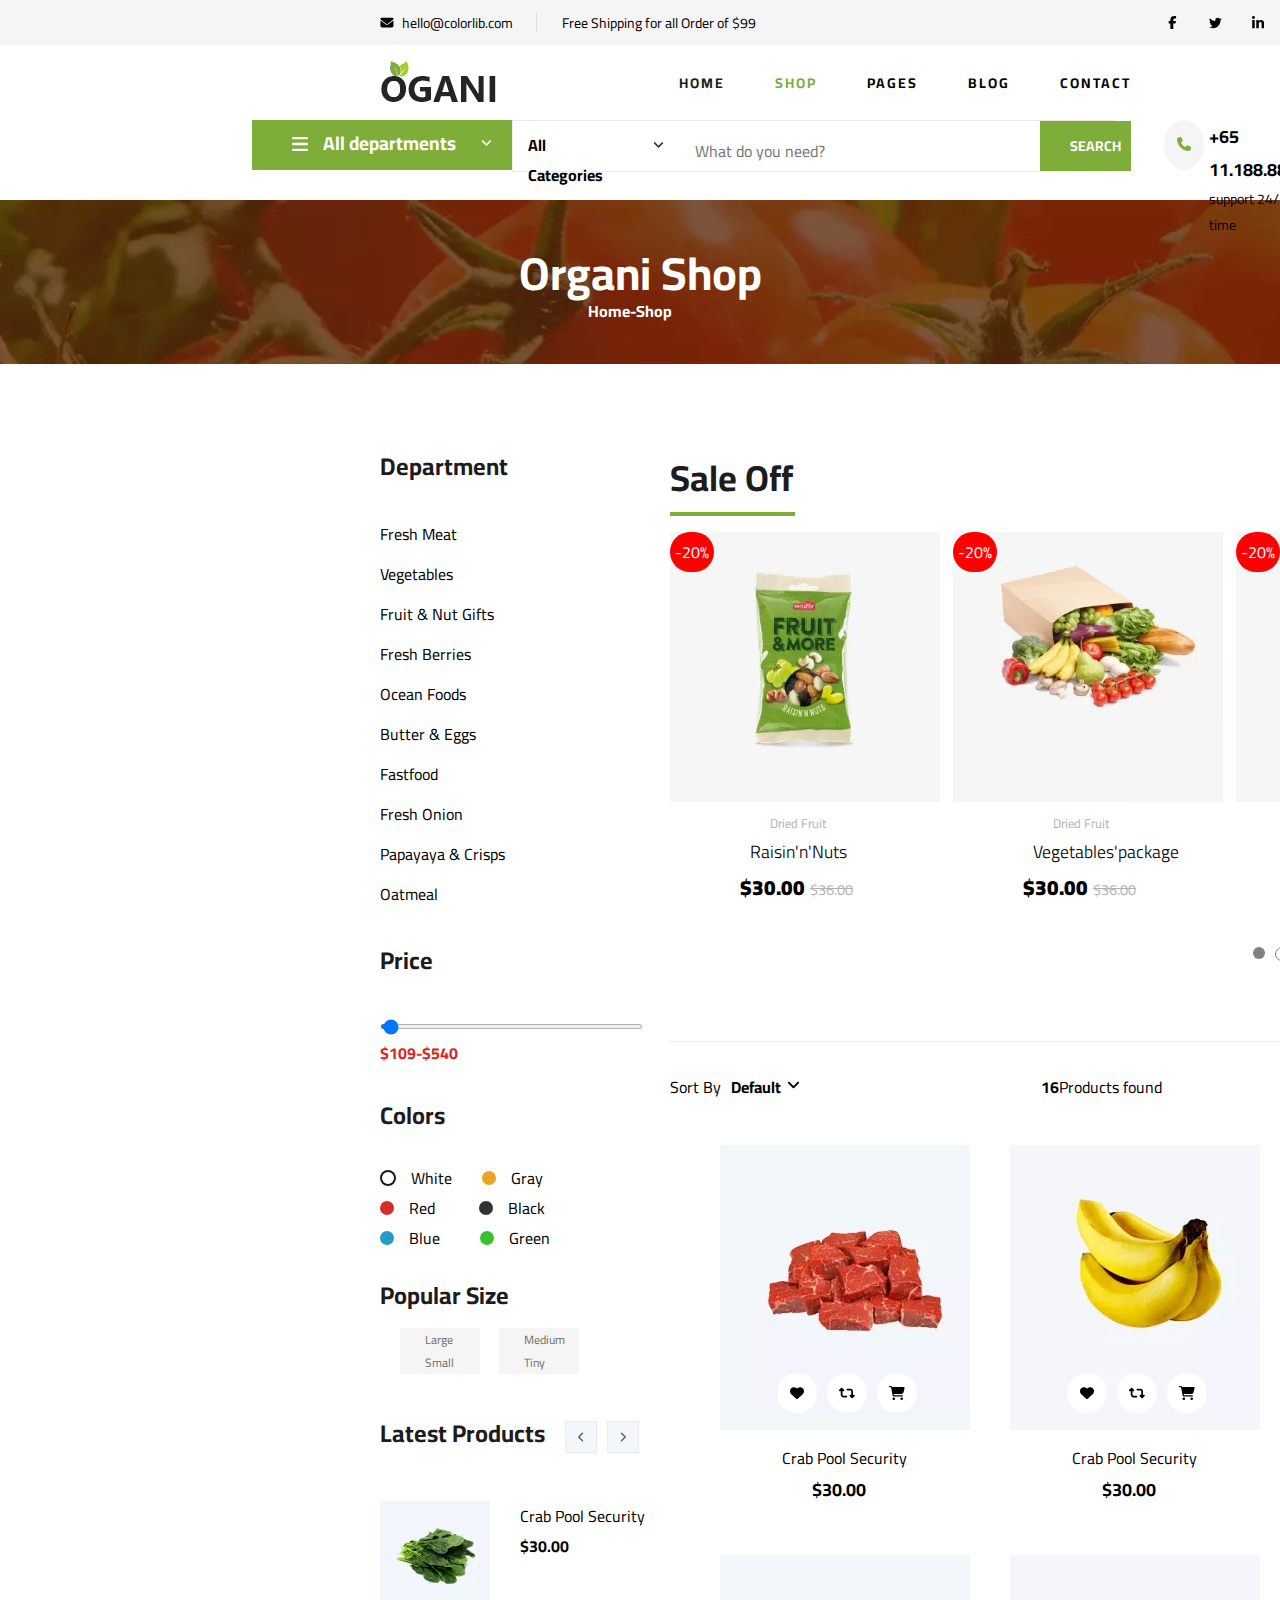
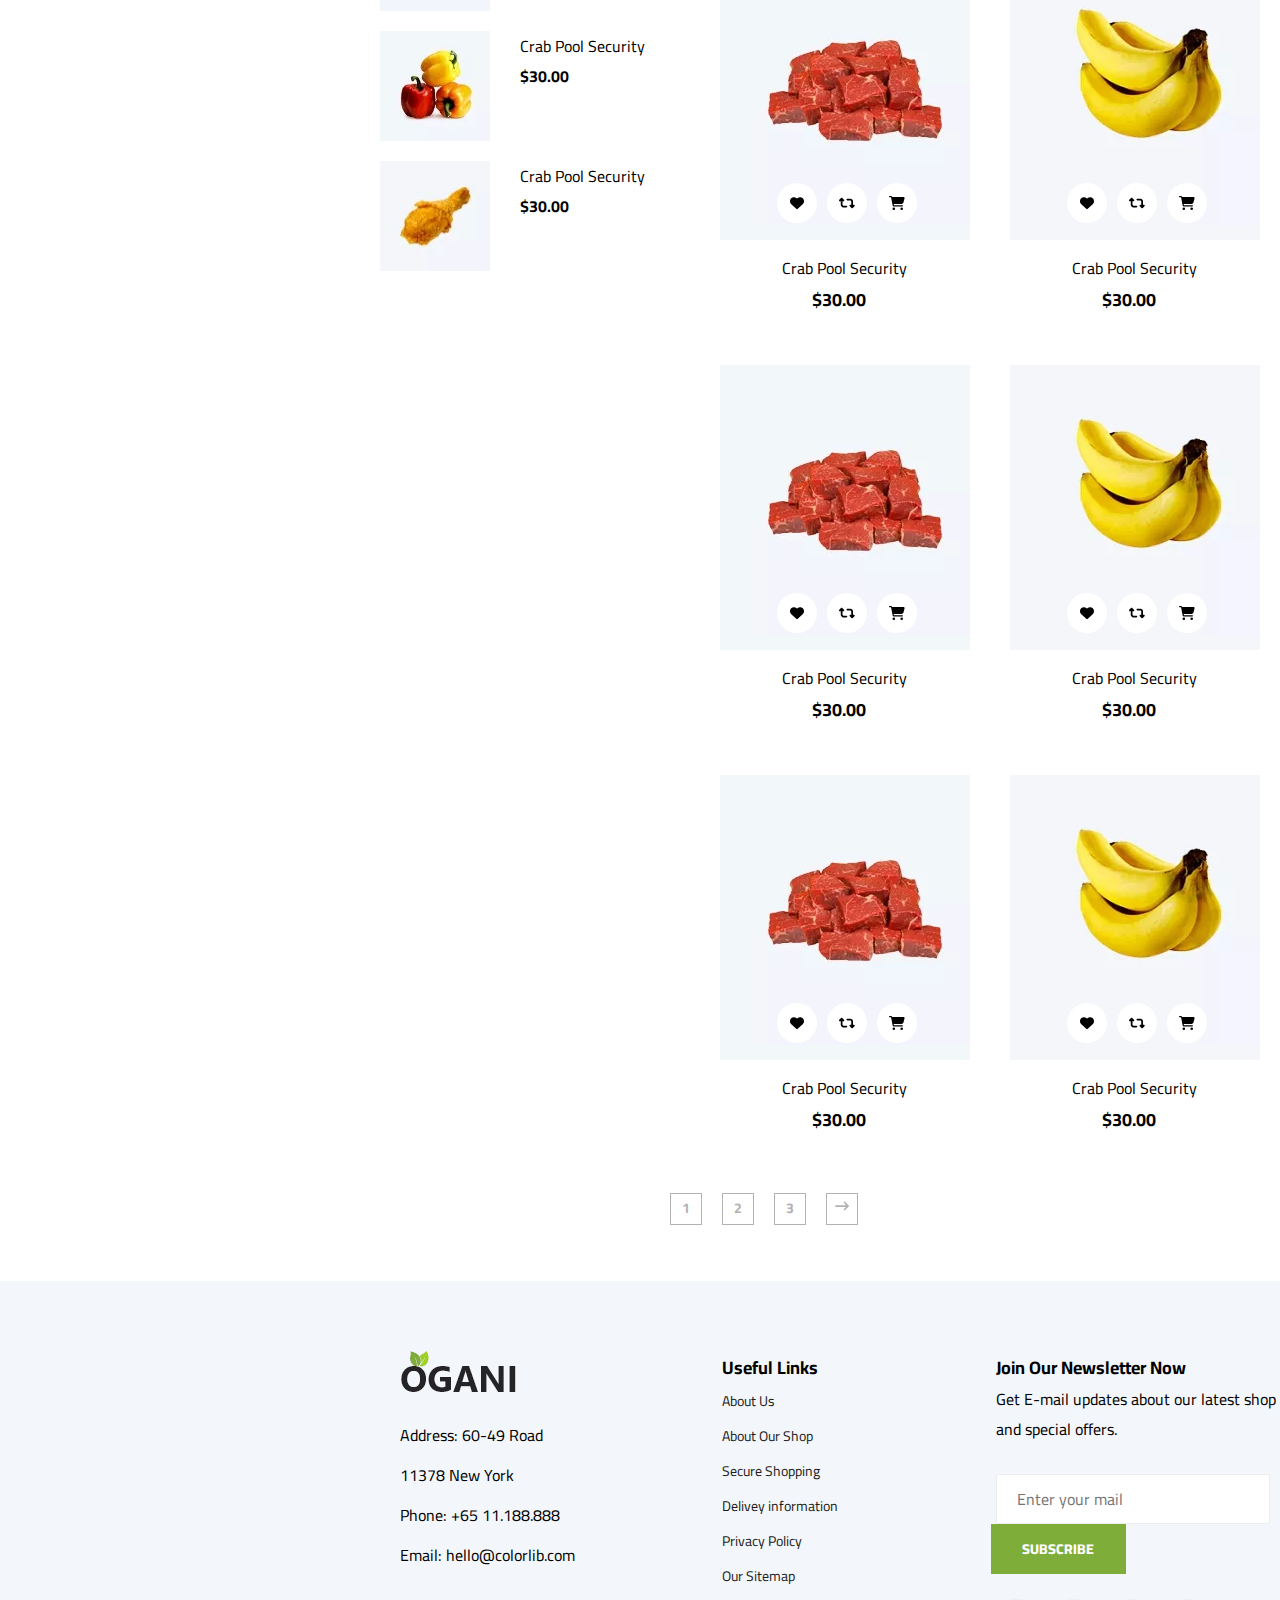
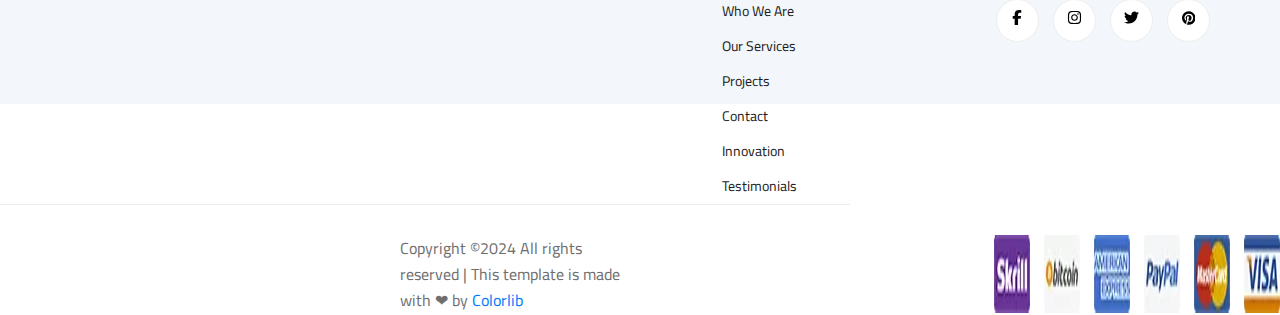
<file: shop.html>
<!DOCTYPE html>
<html lang="en">
  <head>
    <meta charset="UTF-8" />
    <meta name="viewport" content="width=device-width, initial-scale=1.0" />
    <title>Ogani | Template</title>
    <link rel="stylesheet" href="shop.css" />
    <link
      rel="stylesheet"
      href="https://fonts.googleapis.com/css2?family=Cairo:wght@200;300;400;600;900&display=swap"
    />
  </head>
  <body>
    <div id="cabecalho">
      <div id="cabecalhocima">
        <ul>
          <li id="email">
            <svg
              id="mail"
              xmlns="http://www.w3.org/2000/svg"
              height="20px"
              width="20px"
              viewBox="0 0 512 512"
            >
              <path
                fill="#000000"
                d="M48 64C21.5 64 0 85.5 0 112c0 15.1 7.1 29.3 19.2 38.4L236.8 313.6c11.4 8.5 27 8.5 38.4 0L492.8 150.4c12.1-9.1 19.2-23.3 19.2-38.4c0-26.5-21.5-48-48-48H48zM0 176V384c0 35.3 28.7 64 64 64H448c35.3 0 64-28.7 64-64V176L294.4 339.2c-22.8 17.1-54 17.1-76.8 0L0 176z"
              />
            </svg>
            <div id="hello">hello@colorlib.com</div>
            <div id="tracinho1"></div>
          </li>
          <li>&nbsp; &nbsp; Free Shipping for all Order of $99</li>
        </ul>
        <div id="redessociais">
          <svg
            id="face"
            xmlns="http://www.w3.org/2000/svg"
            height="12"
            width="7.5"
            viewBox="0 0 320 512"
          >
            <path
              fill="#000000"
              d="M80 299.3V512H196V299.3h86.5l18-97.8H196V166.9c0-51.7 20.3-71.5 72.7-71.5c16.3 0 29.4 .4 37 1.2V7.9C291.4 4 256.4 0 236.2 0C129.3 0 80 50.5 80 159.4v42.1H14v97.8H80z"
            />
          </svg>
          <svg
            id="twt"
            xmlns="http://www.w3.org/2000/svg"
            height="12"
            width="12"
            viewBox="0 0 512 512"
          >
            <path
              fill="#000000"
              d="M459.4 151.7c.3 4.5 .3 9.1 .3 13.6 0 138.7-105.6 298.6-298.6 298.6-59.5 0-114.7-17.2-161.1-47.1 8.4 1 16.6 1.3 25.3 1.3 49.1 0 94.2-16.6 130.3-44.8-46.1-1-84.8-31.2-98.1-72.8 6.5 1 13 1.6 19.8 1.6 9.4 0 18.8-1.3 27.6-3.6-48.1-9.7-84.1-52-84.1-103v-1.3c14 7.8 30.2 12.7 47.4 13.3-28.3-18.8-46.8-51-46.8-87.4 0-19.5 5.2-37.4 14.3-53 51.7 63.7 129.3 105.3 216.4 109.8-1.6-7.8-2.6-15.9-2.6-24 0-57.8 46.8-104.9 104.9-104.9 30.2 0 57.5 12.7 76.7 33.1 23.7-4.5 46.5-13.3 66.6-25.3-7.8 24.4-24.4 44.8-46.1 57.8 21.1-2.3 41.6-8.1 60.4-16.2-14.3 20.8-32.2 39.3-52.6 54.3z"
            />
          </svg>
          <svg
            id="in"
            xmlns="http://www.w3.org/2000/svg"
            height="12"
            width="10.5"
            viewBox="0 0 448 512"
          >
            <path
              fill="#000000"
              d="M100.3 448H7.4V148.9h92.9zM53.8 108.1C24.1 108.1 0 83.5 0 53.8a53.8 53.8 0 0 1 107.6 0c0 29.7-24.1 54.3-53.8 54.3zM447.9 448h-92.7V302.4c0-34.7-.7-79.2-48.3-79.2-48.3 0-55.7 37.7-55.7 76.7V448h-92.8V148.9h89.1v40.8h1.3c12.4-23.5 42.7-48.3 87.9-48.3 94 0 111.3 61.9 111.3 142.3V448z"
            />
          </svg>
          <svg
            id="pin"
            xmlns="http://www.w3.org/2000/svg"
            height="12"
            width="9"
            viewBox="0 0 384 512"
          >
            <path
              fill="#000000"
              d="M204 6.5C101.4 6.5 0 74.9 0 185.6 0 256 39.6 296 63.6 296c9.9 0 15.6-27.6 15.6-35.4 0-9.3-23.7-29.1-23.7-67.8 0-80.4 61.2-137.4 140.4-137.4 68.1 0 118.5 38.7 118.5 109.8 0 53.1-21.3 152.7-90.3 152.7-24.9 0-46.2-18-46.2-43.8 0-37.8 26.4-74.4 26.4-113.4 0-66.2-93.9-54.2-93.9 25.8 0 16.8 2.1 35.4 9.6 50.7-13.8 59.4-42 147.9-42 209.1 0 18.9 2.7 37.5 4.5 56.4 3.4 3.8 1.7 3.4 6.9 1.5 50.4-69 48.6-82.5 71.4-172.8 12.3 23.4 44.1 36 69.3 36 106.2 0 153.9-103.5 153.9-196.8C384 71.3 298.2 6.5 204 6.5z"
            />
          </svg>
          <div id="tracinho"></div>
          <div id="eua">
            <img src="language.png" alt="" />
            <div id="hide1">
              <a>Spanish <br /></a>
              <a>English</a>
            </div>
          </div>
          <a id="lingua">English</a>
          <div id="setinhabaixo">
            <svg
              xmlns="http://www.w3.org/2000/svg"
              height="10"
              width="8.5"
              viewBox="0 0 448 512"
            >
              <path
                fill="#000000"
                d="M201.4 374.6c12.5 12.5 32.8 12.5 45.3 0l160-160c12.5-12.5 12.5-32.8 0-45.3s-32.8-12.5-45.3 0L224 306.7 86.6 169.4c-12.5-12.5-32.8-12.5-45.3 0s-12.5 32.8 0 45.3l160 160z"
              />
            </svg>
          </div>
          <div id="tracinho2"></div>
          <div id="pessoinha">
            <svg
              xmlns="http://www.w3.org/2000/svg"
              height="10"
              width="8.75"
              viewBox="0 0 448 512"
            >
              <path
                fill="#000000"
                d="M224 256A128 128 0 1 0 224 0a128 128 0 1 0 0 256zm-45.7 48C79.8 304 0 383.8 0 482.3C0 498.7 13.3 512 29.7 512H418.3c16.4 0 29.7-13.3 29.7-29.7C448 383.8 368.2 304 269.7 304H178.3z"
              />
            </svg>
          </div>
          <a id="login">Login</a>
        </div>
      </div>
      <div id="cabecalhomeio">
        <div id="imgogani"><img src="logo.png" alt="" /></div>
        <div id="topicos">
          <div><a id="home" href="index.html">HOME</a></div>
          <div><a id="shop" href="shop.html">SHOP</a></div>
          <div id="pages">
            PAGES
            <div id="pageshide">
              <a>Shop Details</a>
              <br /><a>Shopping Cart</a> <br /><a>Check Out</a> <br /><a
                >Blog Details</a
              >
            </div>
          </div>
          <div id="blog">BLOG</div>
          <div id="contact">CONTACT</div>
          <div id="coracao">
            <svg
              xmlns="http://www.w3.org/2000/svg"
              height="18"
              width="18"
              viewBox="0 0 512 512"
            >
              <path
                fill="#000000"
                d="M47.6 300.4L228.3 469.1c7.5 7 17.4 10.9 27.7 10.9s20.2-3.9 27.7-10.9L464.4 300.4c30.4-28.3 47.6-68 47.6-109.5v-5.8c0-69.9-50.5-129.5-119.4-141C347 36.5 300.6 51.4 268 84L256 96 244 84c-32.6-32.6-79-47.5-124.6-39.9C50.5 55.6 0 115.2 0 185.1v5.8c0 41.5 17.2 81.2 47.6 109.5z"
              />
            </svg>
          </div>
          <span id="spcoracao">1</span>
          <span id="spcoracao2">3</span>
          <div id="bolsa">
            <svg
              xmlns="http://www.w3.org/2000/svg"
              height="18"
              width="18"
              viewBox="0 0 448 512"
            >
              <path
                fill="#000000"
                d="M160 112c0-35.3 28.7-64 64-64s64 28.7 64 64v48H160V112zm-48 48H48c-26.5 0-48 21.5-48 48V416c0 53 43 96 96 96H352c53 0 96-43 96-96V208c0-26.5-21.5-48-48-48H336V112C336 50.1 285.9 0 224 0S112 50.1 112 112v48zm24 48a24 24 0 1 1 0 48 24 24 0 1 1 0-48zm152 24a24 24 0 1 1 48 0 24 24 0 1 1 -48 0z"
              />
            </svg>
          </div>
          <div id="item">item: <a class="bold">$150.00</a></div>
        </div>
      </div>
      <div id="main">
        <div id="menu">
          <div id="departamensts">
            <svg
              id="barrinha"
              xmlns="http://www.w3.org/2000/svg"
              height="28"
              width="16.25"
              viewBox="0 0 448 512"
            >
              <path
                fill="#ffffff"
                d="M0 96C0 78.3 14.3 64 32 64H416c17.7 0 32 14.3 32 32s-14.3 32-32 32H32C14.3 128 0 113.7 0 96zM0 256c0-17.7 14.3-32 32-32H416c17.7 0 32 14.3 32 32s-14.3 32-32 32H32c-17.7 0-32-14.3-32-32zM448 416c0 17.7-14.3 32-32 32H32c-17.7 0-32-14.3-32-32s14.3-32 32-32H416c17.7 0 32 14.3 32 32z"
              ></path>
            </svg>
            <p id="txtdp">All departments</p>
            <svg
              id="setinhabaixo2"
              xmlns="http://www.w3.org/2000/svg"
              height="15"
              width="11"
              viewBox="0 0 448 512"
            >
              <path
                fill="#ffffff"
                d="M201.4 374.6c12.5 12.5 32.8 12.5 45.3 0l160-160c12.5-12.5 12.5-32.8 0-45.3s-32.8-12.5-45.3 0L224 306.7 86.6 169.4c-12.5-12.5-32.8-12.5-45.3 0s-12.5 32.8 0 45.3l160 160z"
              ></path>
            </svg>
            <input id="check" type="checkbox" />
            <div id="hidedp">
              <ul id="uldp">
                <li>Fresh Meat</li>
                <li>Vegetables</li>
                <li>Fruit & Nut Gifts</li>
                <li>Fresh Berries</li>
                <li>Ocean Foods</li>
                <li>Butter & Eggs</li>
                <li>Fastfood</li>
                <li>Fresh Onion</li>
                <li>Papayaya & Crisps</li>
                <li>Oatmeal</li>
                <li>Fresh Bananas</li>
              </ul>
            </div>
          </div>
        </div>
        <div id="buscar">
          <div id="buscarcategories">
            <div class="bold" id="buscartxt">All Categories</div>
            <div id="setinhabaixo3">
              <svg
                xmlns="http://www.w3.org/2000/svg"
                height="15"
                width="11"
                viewBox="0 0 448 512"
              >
                <path
                  fill="#333333"
                  d="M201.4 374.6c12.5 12.5 32.8 12.5 45.3 0l160-160c12.5-12.5 12.5-32.8 0-45.3s-32.8-12.5-45.3 0L224 306.7 86.6 169.4c-12.5-12.5-32.8-12.5-45.3 0s-12.5 32.8 0 45.3l160 160z"
                ></path>
              </svg>
            </div>
            <div id="tracinho3"></div>
            <div>
              <input
                id="buscarbox"
                type="text"
                placeholder="What do you need?"
              />
            </div>
            <div id="buscarserch">SEARCH</div>
          </div>
          <div id="telefone">
            <div id="icone">
              <svg
                xmlns="http://www.w3.org/2000/svg"
                height="14"
                width="14"
                viewBox="0 0 512 512"
              >
                <path
                  fill="#7fad39"
                  d="M164.9 24.6c-7.7-18.6-28-28.5-47.4-23.2l-88 24C12.1 30.2 0 46 0 64C0 311.4 200.6 512 448 512c18 0 33.8-12.1 38.6-29.5l24-88c5.3-19.4-4.6-39.7-23.2-47.4l-96-40c-16.3-6.8-35.2-2.1-46.3 11.6L304.7 368C234.3 334.7 177.3 277.7 144 207.3L193.3 167c13.7-11.2 18.4-30 11.6-46.3l-40-96z"
                />
              </svg>
            </div>
            <div id="txttelefone">
              <p id="num">+65 11.188.888</p>
              <p id="support">support 24/7 time</p>
            </div>
          </div>
        </div>
      </div>

      <div id="bannershop">
        <p id="titulobannershop">Organi Shop <br /></p>
        <p id="subtitulobannershop">Home-Shop</p>
      </div>
      <div id="containershop">
        <div id="bodycontainershop">
          <div id="titulocontainer">Sale Off</div>
          <div id="barraverde"></div>
          <div id="produtos-carroussel">
            <div class="featured-hover">
              <img src="cat-2.jpg" alt="" />
              <div class="featured-desconto">-20%</div>
              <h3>Dried Fruit</h3>
              <h1>Raisin'n'Nuts</h1>
              <h2>$30.00 <span>$36.00</span></h2>
              <div class="featured-hidden"></div>
            </div>
            <div class="featured-hover">
              <img src="cat-3.jpg" alt="" />
              <div class="featured-desconto">-20%</div>
              <h3>Dried Fruit</h3>
              <h1>Vegetables'package</h1>
              <h2>$30.00 <span>$36.00</span></h2>
              <div class="featured-hidden"></div>
            </div>
            <div class="featured-hover">
              <img src="cat-4.jpg" alt="" />
              <div class="featured-desconto">-20%</div>
              <h3>Dried Fruit</h3>
              <h1>Mixed Fruitss</h1>
              <h2>$30.00 <span>$36.00</span></h2>
              <div class="featured-hidden"></div>
            </div>
          </div>
          <div id="produtos-pags">
            <div id="produtos-pag1"></div>
            <div id="produtos-pag2"></div>
          </div>
          <div id="linhacinza"></div>
          <div id="barrainicial">
            <p>Sort By</p>
            <b>Default</b>
            <div id="setinhabaixo5">
              <svg
                xmlns="http://www.w3.org/2000/svg"
                height="15"
                width="15"
                viewBox="0 0 448 512"
              >
                <path
                  fill="#000000"
                  d="M201.4 374.6c12.5 12.5 32.8 12.5 45.3 0l160-160c12.5-12.5 12.5-32.8 0-45.3s-32.8-12.5-45.3 0L224 306.7 86.6 169.4c-12.5-12.5-32.8-12.5-45.3 0s-12.5 32.8 0 45.3l160 160z"
                />
              </svg>
            </div>
            <b>16</b>
            <p>Products found</p>
            <div id="sgvbarrainicial">
              <svg
                xmlns="http://www.w3.org/2000/svg"
                height="20"
                width="20"
                viewBox="0 0 448 512"
              >
                <path
                  fill="#b2b2b2"
                  d="M384 96V224H256V96H384zm0 192V416H256V288H384zM192 224H64V96H192V224zM64 288H192V416H64V288zM64 32C28.7 32 0 60.7 0 96V416c0 35.3 28.7 64 64 64H384c35.3 0 64-28.7 64-64V96c0-35.3-28.7-64-64-64H64z"
                />
              </svg>
              <svg
                xmlns="http://www.w3.org/2000/svg"
                height="20"
                width="20"
                viewBox="0 0 512 512"
              >
                <path
                  fill="#b2b2b2"
                  d="M64 144a48 48 0 1 0 0-96 48 48 0 1 0 0 96zM192 64c-17.7 0-32 14.3-32 32s14.3 32 32 32H480c17.7 0 32-14.3 32-32s-14.3-32-32-32H192zm0 160c-17.7 0-32 14.3-32 32s14.3 32 32 32H480c17.7 0 32-14.3 32-32s-14.3-32-32-32H192zm0 160c-17.7 0-32 14.3-32 32s14.3 32 32 32H480c17.7 0 32-14.3 32-32s-14.3-32-32-32H192zM64 464a48 48 0 1 0 0-96 48 48 0 1 0 0 96zm48-208a48 48 0 1 0 -96 0 48 48 0 1 0 96 0z"
                />
              </svg>
            </div>
          </div>
          <div id="segundogrid1">
            <div></div>
            <div id="prod5">
              <div id="flexsbox">
                <a class="iconebox"><svg xmlns="http://www.w3.org/2000/svg" height="14" width="14" viewBox="0 0 512 512"><path fill="#000000" d="M47.6 300.4L228.3 469.1c7.5 7 17.4 10.9 27.7 10.9s20.2-3.9 27.7-10.9L464.4 300.4c30.4-28.3 47.6-68 47.6-109.5v-5.8c0-69.9-50.5-129.5-119.4-141C347 36.5 300.6 51.4 268 84L256 96 244 84c-32.6-32.6-79-47.5-124.6-39.9C50.5 55.6 0 115.2 0 185.1v5.8c0 41.5 17.2 81.2 47.6 109.5z"/></svg></a>
                <a class="iconebox"><svg xmlns="http://www.w3.org/2000/svg" height="14" width="15.75" viewBox="0 0 576 512"><path fill="#000000" d="M272 416c17.7 0 32-14.3 32-32s-14.3-32-32-32H160c-17.7 0-32-14.3-32-32V192h32c12.9 0 24.6-7.8 29.6-19.8s2.2-25.7-6.9-34.9l-64-64c-12.5-12.5-32.8-12.5-45.3 0l-64 64c-9.2 9.2-11.9 22.9-6.9 34.9s16.6 19.8 29.6 19.8l32 0 0 128c0 53 43 96 96 96H272zM304 96c-17.7 0-32 14.3-32 32s14.3 32 32 32l112 0c17.7 0 32 14.3 32 32l0 128H416c-12.9 0-24.6 7.8-29.6 19.8s-2.2 25.7 6.9 34.9l64 64c12.5 12.5 32.8 12.5 45.3 0l64-64c9.2-9.2 11.9-22.9 6.9-34.9s-16.6-19.8-29.6-19.8l-32 0V192c0-53-43-96-96-96L304 96z"/></svg></a>
                <a class="iconebox"><svg xmlns="http://www.w3.org/2000/svg" height="14" width="15.75" viewBox="0 0 576 512"><path fill="#000000" d="M0 24C0 10.7 10.7 0 24 0H69.5c22 0 41.5 12.8 50.6 32h411c26.3 0 45.5 25 38.6 50.4l-41 152.3c-8.5 31.4-37 53.3-69.5 53.3H170.7l5.4 28.5c2.2 11.3 12.1 19.5 23.6 19.5H488c13.3 0 24 10.7 24 24s-10.7 24-24 24H199.7c-34.6 0-64.3-24.6-70.7-58.5L77.4 54.5c-.7-3.8-4-6.5-7.9-6.5H24C10.7 48 0 37.3 0 24zM128 464a48 48 0 1 1 96 0 48 48 0 1 1 -96 0zm336-48a48 48 0 1 1 0 96 48 48 0 1 1 0-96z"/></svg></a>
              </div>
              <div id="legendabox">
                <br />
                <a>Crab Pool Security</a><br />
                <a id="valorbox">$30.00</a>
              </div>
            </div>
            <div id="prod6">
              <div id="flexsbox">
                  <a class="iconebox"><svg xmlns="http://www.w3.org/2000/svg" height="14" width="14" viewBox="0 0 512 512"><path fill="#000000" d="M47.6 300.4L228.3 469.1c7.5 7 17.4 10.9 27.7 10.9s20.2-3.9 27.7-10.9L464.4 300.4c30.4-28.3 47.6-68 47.6-109.5v-5.8c0-69.9-50.5-129.5-119.4-141C347 36.5 300.6 51.4 268 84L256 96 244 84c-32.6-32.6-79-47.5-124.6-39.9C50.5 55.6 0 115.2 0 185.1v5.8c0 41.5 17.2 81.2 47.6 109.5z"/></svg></a>
                  <a class="iconebox"><svg xmlns="http://www.w3.org/2000/svg" height="14" width="15.75" viewBox="0 0 576 512"><path fill="#000000" d="M272 416c17.7 0 32-14.3 32-32s-14.3-32-32-32H160c-17.7 0-32-14.3-32-32V192h32c12.9 0 24.6-7.8 29.6-19.8s2.2-25.7-6.9-34.9l-64-64c-12.5-12.5-32.8-12.5-45.3 0l-64 64c-9.2 9.2-11.9 22.9-6.9 34.9s16.6 19.8 29.6 19.8l32 0 0 128c0 53 43 96 96 96H272zM304 96c-17.7 0-32 14.3-32 32s14.3 32 32 32l112 0c17.7 0 32 14.3 32 32l0 128H416c-12.9 0-24.6 7.8-29.6 19.8s-2.2 25.7 6.9 34.9l64 64c12.5 12.5 32.8 12.5 45.3 0l64-64c9.2-9.2 11.9-22.9 6.9-34.9s-16.6-19.8-29.6-19.8l-32 0V192c0-53-43-96-96-96L304 96z"/></svg></a>
                  <a class="iconebox"><svg xmlns="http://www.w3.org/2000/svg" height="14" width="15.75" viewBox="0 0 576 512"><path fill="#000000" d="M0 24C0 10.7 10.7 0 24 0H69.5c22 0 41.5 12.8 50.6 32h411c26.3 0 45.5 25 38.6 50.4l-41 152.3c-8.5 31.4-37 53.3-69.5 53.3H170.7l5.4 28.5c2.2 11.3 12.1 19.5 23.6 19.5H488c13.3 0 24 10.7 24 24s-10.7 24-24 24H199.7c-34.6 0-64.3-24.6-70.7-58.5L77.4 54.5c-.7-3.8-4-6.5-7.9-6.5H24C10.7 48 0 37.3 0 24zM128 464a48 48 0 1 1 96 0 48 48 0 1 1 -96 0zm336-48a48 48 0 1 1 0 96 48 48 0 1 1 0-96z"/></svg></a>
              </div>
              <div id="legendabox">
                <br />
                <a>Crab Pool Security</a><br />
                <a id="valorbox">$30.00</a>
              </div>
            </div>
            <div id="prod7">
              <div id="flexsbox">
                  <a class="iconebox"><svg xmlns="http://www.w3.org/2000/svg" height="14" width="14" viewBox="0 0 512 512"><path fill="#000000" d="M47.6 300.4L228.3 469.1c7.5 7 17.4 10.9 27.7 10.9s20.2-3.9 27.7-10.9L464.4 300.4c30.4-28.3 47.6-68 47.6-109.5v-5.8c0-69.9-50.5-129.5-119.4-141C347 36.5 300.6 51.4 268 84L256 96 244 84c-32.6-32.6-79-47.5-124.6-39.9C50.5 55.6 0 115.2 0 185.1v5.8c0 41.5 17.2 81.2 47.6 109.5z"/></svg></a>
                  <a class="iconebox"><svg xmlns="http://www.w3.org/2000/svg" height="14" width="15.75" viewBox="0 0 576 512"><path fill="#000000" d="M272 416c17.7 0 32-14.3 32-32s-14.3-32-32-32H160c-17.7 0-32-14.3-32-32V192h32c12.9 0 24.6-7.8 29.6-19.8s2.2-25.7-6.9-34.9l-64-64c-12.5-12.5-32.8-12.5-45.3 0l-64 64c-9.2 9.2-11.9 22.9-6.9 34.9s16.6 19.8 29.6 19.8l32 0 0 128c0 53 43 96 96 96H272zM304 96c-17.7 0-32 14.3-32 32s14.3 32 32 32l112 0c17.7 0 32 14.3 32 32l0 128H416c-12.9 0-24.6 7.8-29.6 19.8s-2.2 25.7 6.9 34.9l64 64c12.5 12.5 32.8 12.5 45.3 0l64-64c9.2-9.2 11.9-22.9 6.9-34.9s-16.6-19.8-29.6-19.8l-32 0V192c0-53-43-96-96-96L304 96z"/></svg></a>
                  <a class="iconebox"><svg xmlns="http://www.w3.org/2000/svg" height="14" width="15.75" viewBox="0 0 576 512"><path fill="#000000" d="M0 24C0 10.7 10.7 0 24 0H69.5c22 0 41.5 12.8 50.6 32h411c26.3 0 45.5 25 38.6 50.4l-41 152.3c-8.5 31.4-37 53.3-69.5 53.3H170.7l5.4 28.5c2.2 11.3 12.1 19.5 23.6 19.5H488c13.3 0 24 10.7 24 24s-10.7 24-24 24H199.7c-34.6 0-64.3-24.6-70.7-58.5L77.4 54.5c-.7-3.8-4-6.5-7.9-6.5H24C10.7 48 0 37.3 0 24zM128 464a48 48 0 1 1 96 0 48 48 0 1 1 -96 0zm336-48a48 48 0 1 1 0 96 48 48 0 1 1 0-96z"/></svg></a>
              </div>
              <div id="legendabox">
                <br />
                <a>Crab Pool Security</a><br />
                <a id="valorbox">$30.00</a>
              </div>
            </div>
            <div id="prod8">
              <div id="flexsbox"></div>
              <div id="legendabox">
              </div>
            </div>
          </div>
          <div id="segundogrid2">
            <div></div>
            <div id="prod5">
              <div id="flexsbox">
                <a class="iconebox"><svg xmlns="http://www.w3.org/2000/svg" height="14" width="14" viewBox="0 0 512 512"><path fill="#000000" d="M47.6 300.4L228.3 469.1c7.5 7 17.4 10.9 27.7 10.9s20.2-3.9 27.7-10.9L464.4 300.4c30.4-28.3 47.6-68 47.6-109.5v-5.8c0-69.9-50.5-129.5-119.4-141C347 36.5 300.6 51.4 268 84L256 96 244 84c-32.6-32.6-79-47.5-124.6-39.9C50.5 55.6 0 115.2 0 185.1v5.8c0 41.5 17.2 81.2 47.6 109.5z"/></svg></a>
                <a class="iconebox"><svg xmlns="http://www.w3.org/2000/svg" height="14" width="15.75" viewBox="0 0 576 512"><path fill="#000000" d="M272 416c17.7 0 32-14.3 32-32s-14.3-32-32-32H160c-17.7 0-32-14.3-32-32V192h32c12.9 0 24.6-7.8 29.6-19.8s2.2-25.7-6.9-34.9l-64-64c-12.5-12.5-32.8-12.5-45.3 0l-64 64c-9.2 9.2-11.9 22.9-6.9 34.9s16.6 19.8 29.6 19.8l32 0 0 128c0 53 43 96 96 96H272zM304 96c-17.7 0-32 14.3-32 32s14.3 32 32 32l112 0c17.7 0 32 14.3 32 32l0 128H416c-12.9 0-24.6 7.8-29.6 19.8s-2.2 25.7 6.9 34.9l64 64c12.5 12.5 32.8 12.5 45.3 0l64-64c9.2-9.2 11.9-22.9 6.9-34.9s-16.6-19.8-29.6-19.8l-32 0V192c0-53-43-96-96-96L304 96z"/></svg></a>
                <a class="iconebox"><svg xmlns="http://www.w3.org/2000/svg" height="14" width="15.75" viewBox="0 0 576 512"><path fill="#000000" d="M0 24C0 10.7 10.7 0 24 0H69.5c22 0 41.5 12.8 50.6 32h411c26.3 0 45.5 25 38.6 50.4l-41 152.3c-8.5 31.4-37 53.3-69.5 53.3H170.7l5.4 28.5c2.2 11.3 12.1 19.5 23.6 19.5H488c13.3 0 24 10.7 24 24s-10.7 24-24 24H199.7c-34.6 0-64.3-24.6-70.7-58.5L77.4 54.5c-.7-3.8-4-6.5-7.9-6.5H24C10.7 48 0 37.3 0 24zM128 464a48 48 0 1 1 96 0 48 48 0 1 1 -96 0zm336-48a48 48 0 1 1 0 96 48 48 0 1 1 0-96z"/></svg></a>
              </div>
              <div id="legendabox">
                <br />
                <a>Crab Pool Security</a><br />
                <a id="valorbox">$30.00</a>
              </div>
            </div>
            <div id="prod6">
              <div id="flexsbox">
                  <a class="iconebox"><svg xmlns="http://www.w3.org/2000/svg" height="14" width="14" viewBox="0 0 512 512"><path fill="#000000" d="M47.6 300.4L228.3 469.1c7.5 7 17.4 10.9 27.7 10.9s20.2-3.9 27.7-10.9L464.4 300.4c30.4-28.3 47.6-68 47.6-109.5v-5.8c0-69.9-50.5-129.5-119.4-141C347 36.5 300.6 51.4 268 84L256 96 244 84c-32.6-32.6-79-47.5-124.6-39.9C50.5 55.6 0 115.2 0 185.1v5.8c0 41.5 17.2 81.2 47.6 109.5z"/></svg></a>
                  <a class="iconebox"><svg xmlns="http://www.w3.org/2000/svg" height="14" width="15.75" viewBox="0 0 576 512"><path fill="#000000" d="M272 416c17.7 0 32-14.3 32-32s-14.3-32-32-32H160c-17.7 0-32-14.3-32-32V192h32c12.9 0 24.6-7.8 29.6-19.8s2.2-25.7-6.9-34.9l-64-64c-12.5-12.5-32.8-12.5-45.3 0l-64 64c-9.2 9.2-11.9 22.9-6.9 34.9s16.6 19.8 29.6 19.8l32 0 0 128c0 53 43 96 96 96H272zM304 96c-17.7 0-32 14.3-32 32s14.3 32 32 32l112 0c17.7 0 32 14.3 32 32l0 128H416c-12.9 0-24.6 7.8-29.6 19.8s-2.2 25.7 6.9 34.9l64 64c12.5 12.5 32.8 12.5 45.3 0l64-64c9.2-9.2 11.9-22.9 6.9-34.9s-16.6-19.8-29.6-19.8l-32 0V192c0-53-43-96-96-96L304 96z"/></svg></a>
                  <a class="iconebox"><svg xmlns="http://www.w3.org/2000/svg" height="14" width="15.75" viewBox="0 0 576 512"><path fill="#000000" d="M0 24C0 10.7 10.7 0 24 0H69.5c22 0 41.5 12.8 50.6 32h411c26.3 0 45.5 25 38.6 50.4l-41 152.3c-8.5 31.4-37 53.3-69.5 53.3H170.7l5.4 28.5c2.2 11.3 12.1 19.5 23.6 19.5H488c13.3 0 24 10.7 24 24s-10.7 24-24 24H199.7c-34.6 0-64.3-24.6-70.7-58.5L77.4 54.5c-.7-3.8-4-6.5-7.9-6.5H24C10.7 48 0 37.3 0 24zM128 464a48 48 0 1 1 96 0 48 48 0 1 1 -96 0zm336-48a48 48 0 1 1 0 96 48 48 0 1 1 0-96z"/></svg></a>
              </div>
              <div id="legendabox">
                <br />
                <a>Crab Pool Security</a><br />
                <a id="valorbox">$30.00</a>
              </div>
            </div>
            <div id="prod9">
              <div id="flexsbox">
                  <a class="iconebox"><svg xmlns="http://www.w3.org/2000/svg" height="14" width="14" viewBox="0 0 512 512"><path fill="#000000" d="M47.6 300.4L228.3 469.1c7.5 7 17.4 10.9 27.7 10.9s20.2-3.9 27.7-10.9L464.4 300.4c30.4-28.3 47.6-68 47.6-109.5v-5.8c0-69.9-50.5-129.5-119.4-141C347 36.5 300.6 51.4 268 84L256 96 244 84c-32.6-32.6-79-47.5-124.6-39.9C50.5 55.6 0 115.2 0 185.1v5.8c0 41.5 17.2 81.2 47.6 109.5z"/></svg></a>
                  <a class="iconebox"><svg xmlns="http://www.w3.org/2000/svg" height="14" width="15.75" viewBox="0 0 576 512"><path fill="#000000" d="M272 416c17.7 0 32-14.3 32-32s-14.3-32-32-32H160c-17.7 0-32-14.3-32-32V192h32c12.9 0 24.6-7.8 29.6-19.8s2.2-25.7-6.9-34.9l-64-64c-12.5-12.5-32.8-12.5-45.3 0l-64 64c-9.2 9.2-11.9 22.9-6.9 34.9s16.6 19.8 29.6 19.8l32 0 0 128c0 53 43 96 96 96H272zM304 96c-17.7 0-32 14.3-32 32s14.3 32 32 32l112 0c17.7 0 32 14.3 32 32l0 128H416c-12.9 0-24.6 7.8-29.6 19.8s-2.2 25.7 6.9 34.9l64 64c12.5 12.5 32.8 12.5 45.3 0l64-64c9.2-9.2 11.9-22.9 6.9-34.9s-16.6-19.8-29.6-19.8l-32 0V192c0-53-43-96-96-96L304 96z"/></svg></a>
                  <a class="iconebox"><svg xmlns="http://www.w3.org/2000/svg" height="14" width="15.75" viewBox="0 0 576 512"><path fill="#000000" d="M0 24C0 10.7 10.7 0 24 0H69.5c22 0 41.5 12.8 50.6 32h411c26.3 0 45.5 25 38.6 50.4l-41 152.3c-8.5 31.4-37 53.3-69.5 53.3H170.7l5.4 28.5c2.2 11.3 12.1 19.5 23.6 19.5H488c13.3 0 24 10.7 24 24s-10.7 24-24 24H199.7c-34.6 0-64.3-24.6-70.7-58.5L77.4 54.5c-.7-3.8-4-6.5-7.9-6.5H24C10.7 48 0 37.3 0 24zM128 464a48 48 0 1 1 96 0 48 48 0 1 1 -96 0zm336-48a48 48 0 1 1 0 96 48 48 0 1 1 0-96z"/></svg></a>
              </div>
              <div id="legendabox">
                <br />
                <a>Crab Pool Security</a><br />
                <a id="valorbox">$30.00</a>
              </div>
            </div>
          </div>
          <div id="segundogrid2">
            <div></div>
            <div id="prod5">
              <div id="flexsbox">
                <a class="iconebox"><svg xmlns="http://www.w3.org/2000/svg" height="14" width="14" viewBox="0 0 512 512"><path fill="#000000" d="M47.6 300.4L228.3 469.1c7.5 7 17.4 10.9 27.7 10.9s20.2-3.9 27.7-10.9L464.4 300.4c30.4-28.3 47.6-68 47.6-109.5v-5.8c0-69.9-50.5-129.5-119.4-141C347 36.5 300.6 51.4 268 84L256 96 244 84c-32.6-32.6-79-47.5-124.6-39.9C50.5 55.6 0 115.2 0 185.1v5.8c0 41.5 17.2 81.2 47.6 109.5z"/></svg></a>
                <a class="iconebox"><svg xmlns="http://www.w3.org/2000/svg" height="14" width="15.75" viewBox="0 0 576 512"><path fill="#000000" d="M272 416c17.7 0 32-14.3 32-32s-14.3-32-32-32H160c-17.7 0-32-14.3-32-32V192h32c12.9 0 24.6-7.8 29.6-19.8s2.2-25.7-6.9-34.9l-64-64c-12.5-12.5-32.8-12.5-45.3 0l-64 64c-9.2 9.2-11.9 22.9-6.9 34.9s16.6 19.8 29.6 19.8l32 0 0 128c0 53 43 96 96 96H272zM304 96c-17.7 0-32 14.3-32 32s14.3 32 32 32l112 0c17.7 0 32 14.3 32 32l0 128H416c-12.9 0-24.6 7.8-29.6 19.8s-2.2 25.7 6.9 34.9l64 64c12.5 12.5 32.8 12.5 45.3 0l64-64c9.2-9.2 11.9-22.9 6.9-34.9s-16.6-19.8-29.6-19.8l-32 0V192c0-53-43-96-96-96L304 96z"/></svg></a>
                <a class="iconebox"><svg xmlns="http://www.w3.org/2000/svg" height="14" width="15.75" viewBox="0 0 576 512"><path fill="#000000" d="M0 24C0 10.7 10.7 0 24 0H69.5c22 0 41.5 12.8 50.6 32h411c26.3 0 45.5 25 38.6 50.4l-41 152.3c-8.5 31.4-37 53.3-69.5 53.3H170.7l5.4 28.5c2.2 11.3 12.1 19.5 23.6 19.5H488c13.3 0 24 10.7 24 24s-10.7 24-24 24H199.7c-34.6 0-64.3-24.6-70.7-58.5L77.4 54.5c-.7-3.8-4-6.5-7.9-6.5H24C10.7 48 0 37.3 0 24zM128 464a48 48 0 1 1 96 0 48 48 0 1 1 -96 0zm336-48a48 48 0 1 1 0 96 48 48 0 1 1 0-96z"/></svg></a>
              </div>
              <div id="legendabox">
                <br />
                <a>Crab Pool Security</a><br />
                <a id="valorbox">$30.00</a>
              </div>
            </div>
            <div id="prod6">
              <div id="flexsbox">
                  <a class="iconebox"><svg xmlns="http://www.w3.org/2000/svg" height="14" width="14" viewBox="0 0 512 512"><path fill="#000000" d="M47.6 300.4L228.3 469.1c7.5 7 17.4 10.9 27.7 10.9s20.2-3.9 27.7-10.9L464.4 300.4c30.4-28.3 47.6-68 47.6-109.5v-5.8c0-69.9-50.5-129.5-119.4-141C347 36.5 300.6 51.4 268 84L256 96 244 84c-32.6-32.6-79-47.5-124.6-39.9C50.5 55.6 0 115.2 0 185.1v5.8c0 41.5 17.2 81.2 47.6 109.5z"/></svg></a>
                  <a class="iconebox"><svg xmlns="http://www.w3.org/2000/svg" height="14" width="15.75" viewBox="0 0 576 512"><path fill="#000000" d="M272 416c17.7 0 32-14.3 32-32s-14.3-32-32-32H160c-17.7 0-32-14.3-32-32V192h32c12.9 0 24.6-7.8 29.6-19.8s2.2-25.7-6.9-34.9l-64-64c-12.5-12.5-32.8-12.5-45.3 0l-64 64c-9.2 9.2-11.9 22.9-6.9 34.9s16.6 19.8 29.6 19.8l32 0 0 128c0 53 43 96 96 96H272zM304 96c-17.7 0-32 14.3-32 32s14.3 32 32 32l112 0c17.7 0 32 14.3 32 32l0 128H416c-12.9 0-24.6 7.8-29.6 19.8s-2.2 25.7 6.9 34.9l64 64c12.5 12.5 32.8 12.5 45.3 0l64-64c9.2-9.2 11.9-22.9 6.9-34.9s-16.6-19.8-29.6-19.8l-32 0V192c0-53-43-96-96-96L304 96z"/></svg></a>
                  <a class="iconebox"><svg xmlns="http://www.w3.org/2000/svg" height="14" width="15.75" viewBox="0 0 576 512"><path fill="#000000" d="M0 24C0 10.7 10.7 0 24 0H69.5c22 0 41.5 12.8 50.6 32h411c26.3 0 45.5 25 38.6 50.4l-41 152.3c-8.5 31.4-37 53.3-69.5 53.3H170.7l5.4 28.5c2.2 11.3 12.1 19.5 23.6 19.5H488c13.3 0 24 10.7 24 24s-10.7 24-24 24H199.7c-34.6 0-64.3-24.6-70.7-58.5L77.4 54.5c-.7-3.8-4-6.5-7.9-6.5H24C10.7 48 0 37.3 0 24zM128 464a48 48 0 1 1 96 0 48 48 0 1 1 -96 0zm336-48a48 48 0 1 1 0 96 48 48 0 1 1 0-96z"/></svg></a>
              </div>
              <div id="legendabox">
                <br />
                <a>Crab Pool Security</a><br />
                <a id="valorbox">$30.00</a>
              </div>
            </div>
            <div id="prod9">
              <div id="flexsbox">
                  <a class="iconebox"><svg xmlns="http://www.w3.org/2000/svg" height="14" width="14" viewBox="0 0 512 512"><path fill="#000000" d="M47.6 300.4L228.3 469.1c7.5 7 17.4 10.9 27.7 10.9s20.2-3.9 27.7-10.9L464.4 300.4c30.4-28.3 47.6-68 47.6-109.5v-5.8c0-69.9-50.5-129.5-119.4-141C347 36.5 300.6 51.4 268 84L256 96 244 84c-32.6-32.6-79-47.5-124.6-39.9C50.5 55.6 0 115.2 0 185.1v5.8c0 41.5 17.2 81.2 47.6 109.5z"/></svg></a>
                  <a class="iconebox"><svg xmlns="http://www.w3.org/2000/svg" height="14" width="15.75" viewBox="0 0 576 512"><path fill="#000000" d="M272 416c17.7 0 32-14.3 32-32s-14.3-32-32-32H160c-17.7 0-32-14.3-32-32V192h32c12.9 0 24.6-7.8 29.6-19.8s2.2-25.7-6.9-34.9l-64-64c-12.5-12.5-32.8-12.5-45.3 0l-64 64c-9.2 9.2-11.9 22.9-6.9 34.9s16.6 19.8 29.6 19.8l32 0 0 128c0 53 43 96 96 96H272zM304 96c-17.7 0-32 14.3-32 32s14.3 32 32 32l112 0c17.7 0 32 14.3 32 32l0 128H416c-12.9 0-24.6 7.8-29.6 19.8s-2.2 25.7 6.9 34.9l64 64c12.5 12.5 32.8 12.5 45.3 0l64-64c9.2-9.2 11.9-22.9 6.9-34.9s-16.6-19.8-29.6-19.8l-32 0V192c0-53-43-96-96-96L304 96z"/></svg></a>
                  <a class="iconebox"><svg xmlns="http://www.w3.org/2000/svg" height="14" width="15.75" viewBox="0 0 576 512"><path fill="#000000" d="M0 24C0 10.7 10.7 0 24 0H69.5c22 0 41.5 12.8 50.6 32h411c26.3 0 45.5 25 38.6 50.4l-41 152.3c-8.5 31.4-37 53.3-69.5 53.3H170.7l5.4 28.5c2.2 11.3 12.1 19.5 23.6 19.5H488c13.3 0 24 10.7 24 24s-10.7 24-24 24H199.7c-34.6 0-64.3-24.6-70.7-58.5L77.4 54.5c-.7-3.8-4-6.5-7.9-6.5H24C10.7 48 0 37.3 0 24zM128 464a48 48 0 1 1 96 0 48 48 0 1 1 -96 0zm336-48a48 48 0 1 1 0 96 48 48 0 1 1 0-96z"/></svg></a>
              </div>
              <div id="legendabox">
                <br />
                <a>Crab Pool Security</a><br />
                <a id="valorbox">$30.00</a>
              </div>
            </div>
          </div>
          <div id="segundogrid2">
            <div></div>
            <div id="prod5">
              <div id="flexsbox">
                <a class="iconebox"><svg xmlns="http://www.w3.org/2000/svg" height="14" width="14" viewBox="0 0 512 512"><path fill="#000000" d="M47.6 300.4L228.3 469.1c7.5 7 17.4 10.9 27.7 10.9s20.2-3.9 27.7-10.9L464.4 300.4c30.4-28.3 47.6-68 47.6-109.5v-5.8c0-69.9-50.5-129.5-119.4-141C347 36.5 300.6 51.4 268 84L256 96 244 84c-32.6-32.6-79-47.5-124.6-39.9C50.5 55.6 0 115.2 0 185.1v5.8c0 41.5 17.2 81.2 47.6 109.5z"/></svg></a>
                <a class="iconebox"><svg xmlns="http://www.w3.org/2000/svg" height="14" width="15.75" viewBox="0 0 576 512"><path fill="#000000" d="M272 416c17.7 0 32-14.3 32-32s-14.3-32-32-32H160c-17.7 0-32-14.3-32-32V192h32c12.9 0 24.6-7.8 29.6-19.8s2.2-25.7-6.9-34.9l-64-64c-12.5-12.5-32.8-12.5-45.3 0l-64 64c-9.2 9.2-11.9 22.9-6.9 34.9s16.6 19.8 29.6 19.8l32 0 0 128c0 53 43 96 96 96H272zM304 96c-17.7 0-32 14.3-32 32s14.3 32 32 32l112 0c17.7 0 32 14.3 32 32l0 128H416c-12.9 0-24.6 7.8-29.6 19.8s-2.2 25.7 6.9 34.9l64 64c12.5 12.5 32.8 12.5 45.3 0l64-64c9.2-9.2 11.9-22.9 6.9-34.9s-16.6-19.8-29.6-19.8l-32 0V192c0-53-43-96-96-96L304 96z"/></svg></a>
                <a class="iconebox"><svg xmlns="http://www.w3.org/2000/svg" height="14" width="15.75" viewBox="0 0 576 512"><path fill="#000000" d="M0 24C0 10.7 10.7 0 24 0H69.5c22 0 41.5 12.8 50.6 32h411c26.3 0 45.5 25 38.6 50.4l-41 152.3c-8.5 31.4-37 53.3-69.5 53.3H170.7l5.4 28.5c2.2 11.3 12.1 19.5 23.6 19.5H488c13.3 0 24 10.7 24 24s-10.7 24-24 24H199.7c-34.6 0-64.3-24.6-70.7-58.5L77.4 54.5c-.7-3.8-4-6.5-7.9-6.5H24C10.7 48 0 37.3 0 24zM128 464a48 48 0 1 1 96 0 48 48 0 1 1 -96 0zm336-48a48 48 0 1 1 0 96 48 48 0 1 1 0-96z"/></svg></a>
              </div>
              <div id="legendabox">
                <br />
                <a>Crab Pool Security</a><br />
                <a id="valorbox">$30.00</a>
              </div>
            </div>
            <div id="prod6">
              <div id="flexsbox">
                  <a class="iconebox"><svg xmlns="http://www.w3.org/2000/svg" height="14" width="14" viewBox="0 0 512 512"><path fill="#000000" d="M47.6 300.4L228.3 469.1c7.5 7 17.4 10.9 27.7 10.9s20.2-3.9 27.7-10.9L464.4 300.4c30.4-28.3 47.6-68 47.6-109.5v-5.8c0-69.9-50.5-129.5-119.4-141C347 36.5 300.6 51.4 268 84L256 96 244 84c-32.6-32.6-79-47.5-124.6-39.9C50.5 55.6 0 115.2 0 185.1v5.8c0 41.5 17.2 81.2 47.6 109.5z"/></svg></a>
                  <a class="iconebox"><svg xmlns="http://www.w3.org/2000/svg" height="14" width="15.75" viewBox="0 0 576 512"><path fill="#000000" d="M272 416c17.7 0 32-14.3 32-32s-14.3-32-32-32H160c-17.7 0-32-14.3-32-32V192h32c12.9 0 24.6-7.8 29.6-19.8s2.2-25.7-6.9-34.9l-64-64c-12.5-12.5-32.8-12.5-45.3 0l-64 64c-9.2 9.2-11.9 22.9-6.9 34.9s16.6 19.8 29.6 19.8l32 0 0 128c0 53 43 96 96 96H272zM304 96c-17.7 0-32 14.3-32 32s14.3 32 32 32l112 0c17.7 0 32 14.3 32 32l0 128H416c-12.9 0-24.6 7.8-29.6 19.8s-2.2 25.7 6.9 34.9l64 64c12.5 12.5 32.8 12.5 45.3 0l64-64c9.2-9.2 11.9-22.9 6.9-34.9s-16.6-19.8-29.6-19.8l-32 0V192c0-53-43-96-96-96L304 96z"/></svg></a>
                  <a class="iconebox"><svg xmlns="http://www.w3.org/2000/svg" height="14" width="15.75" viewBox="0 0 576 512"><path fill="#000000" d="M0 24C0 10.7 10.7 0 24 0H69.5c22 0 41.5 12.8 50.6 32h411c26.3 0 45.5 25 38.6 50.4l-41 152.3c-8.5 31.4-37 53.3-69.5 53.3H170.7l5.4 28.5c2.2 11.3 12.1 19.5 23.6 19.5H488c13.3 0 24 10.7 24 24s-10.7 24-24 24H199.7c-34.6 0-64.3-24.6-70.7-58.5L77.4 54.5c-.7-3.8-4-6.5-7.9-6.5H24C10.7 48 0 37.3 0 24zM128 464a48 48 0 1 1 96 0 48 48 0 1 1 -96 0zm336-48a48 48 0 1 1 0 96 48 48 0 1 1 0-96z"/></svg></a>
              </div>
              <div id="legendabox">
                <br />
                <a>Crab Pool Security</a><br />
                <a id="valorbox">$30.00</a>
              </div>
            </div>
            <div id="prod9">
              <div id="flexsbox">
                  <a class="iconebox"><svg xmlns="http://www.w3.org/2000/svg" height="14" width="14" viewBox="0 0 512 512"><path fill="#000000" d="M47.6 300.4L228.3 469.1c7.5 7 17.4 10.9 27.7 10.9s20.2-3.9 27.7-10.9L464.4 300.4c30.4-28.3 47.6-68 47.6-109.5v-5.8c0-69.9-50.5-129.5-119.4-141C347 36.5 300.6 51.4 268 84L256 96 244 84c-32.6-32.6-79-47.5-124.6-39.9C50.5 55.6 0 115.2 0 185.1v5.8c0 41.5 17.2 81.2 47.6 109.5z"/></svg></a>
                  <a class="iconebox"><svg xmlns="http://www.w3.org/2000/svg" height="14" width="15.75" viewBox="0 0 576 512"><path fill="#000000" d="M272 416c17.7 0 32-14.3 32-32s-14.3-32-32-32H160c-17.7 0-32-14.3-32-32V192h32c12.9 0 24.6-7.8 29.6-19.8s2.2-25.7-6.9-34.9l-64-64c-12.5-12.5-32.8-12.5-45.3 0l-64 64c-9.2 9.2-11.9 22.9-6.9 34.9s16.6 19.8 29.6 19.8l32 0 0 128c0 53 43 96 96 96H272zM304 96c-17.7 0-32 14.3-32 32s14.3 32 32 32l112 0c17.7 0 32 14.3 32 32l0 128H416c-12.9 0-24.6 7.8-29.6 19.8s-2.2 25.7 6.9 34.9l64 64c12.5 12.5 32.8 12.5 45.3 0l64-64c9.2-9.2 11.9-22.9 6.9-34.9s-16.6-19.8-29.6-19.8l-32 0V192c0-53-43-96-96-96L304 96z"/></svg></a>
                  <a class="iconebox"><svg xmlns="http://www.w3.org/2000/svg" height="14" width="15.75" viewBox="0 0 576 512"><path fill="#000000" d="M0 24C0 10.7 10.7 0 24 0H69.5c22 0 41.5 12.8 50.6 32h411c26.3 0 45.5 25 38.6 50.4l-41 152.3c-8.5 31.4-37 53.3-69.5 53.3H170.7l5.4 28.5c2.2 11.3 12.1 19.5 23.6 19.5H488c13.3 0 24 10.7 24 24s-10.7 24-24 24H199.7c-34.6 0-64.3-24.6-70.7-58.5L77.4 54.5c-.7-3.8-4-6.5-7.9-6.5H24C10.7 48 0 37.3 0 24zM128 464a48 48 0 1 1 96 0 48 48 0 1 1 -96 0zm336-48a48 48 0 1 1 0 96 48 48 0 1 1 0-96z"/></svg></a>
              </div>
              <div id="legendabox">
                <br />
                <a>Crab Pool Security</a><br />
                <a id="valorbox">$30.00</a>
              </div>
            </div>
          </div>
          <div id="numeros">
            <a>1</a>
            <a>2</a>
            <a>3</a>
            <a><svg xmlns="http://www.w3.org/2000/svg" height="14" width="14" viewBox="0 0 512 512"><path d="M502.6 278.6c12.5-12.5 12.5-32.8 0-45.3l-128-128c-12.5-12.5-32.8-12.5-45.3 0s-12.5 32.8 0 45.3L402.7 224 32 224c-17.7 0-32 14.3-32 32s14.3 32 32 32l370.7 0-73.4 73.4c-12.5 12.5-12.5 32.8 0 45.3s32.8 12.5 45.3 0l128-128z"/ fill="#b2b2b2"></svg></a>
          </div>
        </div>

        <div id="barralateral">
          <div id="department">
            <p class="titulogrid">Department</p>
            <ul id="uldp2">
              <li>Fresh Meat</li>
              <li>Vegetables</li>
              <li>Fruit & Nut Gifts</li>
              <li>Fresh Berries</li>
              <li>Ocean Foods</li>
              <li>Butter & Eggs</li>
              <li>Fastfood</li>
              <li>Fresh Onion</li>
              <li>Papayaya & Crisps</li>
              <li>Oatmeal</li>
            </ul>
          </div>
          <div id="price">
            <p class="titulogrid">Price</p>
            <div class="slidecontainer">
              <input
                type="range"
                min="2"
                max="100"
                value="3"
                class="slider"
                id="myRange"
              />
            </div>
            <p id="precogrid">$109-$540</p>
          </div>
          <div id="colors">
            <p class="titulogrid">Colors</p>
            <div id="linha1">
              <span id="bolabranca"></span>
              <p>White</p>
              <span id="bolaamarela"></span>
              <p>Gray</p>
            </div>
            <div id="linha2">
              <span id="bolavermelha"></span>
              <p>Red</p>
              <span id="bolapreta"></span>
              <p>Black</p>
            </div>
            <div id="linha3">
              <span id="bolaazul"></span>
              <p>Blue</p>
              <span id="bolaverde"></span>
              <p>Green</p>
            </div>
          </div>
          <div id="popularsize">
            <p class="titulogrid">Popular Size</p>
            <div id="linhaspopularsiza">
              <div id="linha1pupularsiza">
                <p>Large</p>
                <p>Small</p>
              </div>
              <div id="linha2pupularsiza">
                <p>Medium</p>
                <p>Tiny</p>
              </div>
            </div>
          </div>
          <div id="latestproducts">
            <div id="titulolatest">
              <p class="titulogrid">Latest Products</p>
              <div class="setas">
                <svg
                  xmlns="http://www.w3.org/2000/svg"
                  height="12"
                  width="14"
                  viewBox="0 0 320 512"
                >
                  <path
                    fill="#636363"
                    d="M41.4 233.4c-12.5 12.5-12.5 32.8 0 45.3l160 160c12.5 12.5 32.8 12.5 45.3 0s12.5-32.8 0-45.3L109.3 256 246.6 118.6c12.5-12.5 12.5-32.8 0-45.3s-32.8-12.5-45.3 0l-160 160z"
                  />
                </svg>
              </div>
              <div class="seta2">
                <svg
                  xmlns="http://www.w3.org/2000/svg"
                  height="12"
                  width="14"
                  viewBox="0 0 320 512"
                >
                  <path
                    fill="#636363"
                    d="M278.6 233.4c12.5 12.5 12.5 32.8 0 45.3l-160 160c-12.5 12.5-32.8 12.5-45.3 0s-12.5-32.8 0-45.3L210.7 256 73.4 118.6c-12.5-12.5-12.5-32.8 0-45.3s32.8-12.5 45.3 0l160 160z"
                  />
                </svg>
              </div>
            </div>
            <div id="bodylatestproduct">
              <div id="elemento1">
                <div id="listaprod1">
                  <div class="liprod1">
                    <img src="lp-1.jpg" alt="" />
                    <p class="txtliprod">
                      Crab Pool Security
                      <a class="bold"
                        ><br />
                        $30.00</a
                      >
                    </p>
                  </div>
                  <div class="liprod1">
                    <img src="lp-2.jpg" alt="" />
                    <p class="txtliprod">
                      Crab Pool Security
                      <a class="bold"
                        ><br />
                        $30.00</a
                      >
                    </p>
                  </div>
                  <div class="liprod1">
                    <img src="lp-3.jpg" alt="" />
                    <p class="txtliprod">
                      Crab Pool Security
                      <a class="bold"><br />$30.00</a>
                    </p>
                  </div>
                </div>
              </div>
            </div>
          </div>
        </div>
      </div>
      <div class="rodape">
        <div id="bodyrodape">
          <div id="container1">
            <img src="logo.png" alt="" />
            <p>Address: 60-49 Road 11378 New York</p>
            <p>Phone: +65 11.188.888</p>
            <p>Email: hello@colorlib.com</p>
          </div>
          <div id="container2">
            <p class="boldrodape">Useful Links</p>
            <ul id="ulcontainer">
              <li>About Us</li>
              <li>About Our Shop</li>
              <li>Secure Shopping</li>
              <li>Delivey information</li>
              <li>Privacy Policy</li>
              <li>Our Sitemap</li>
            </ul>
            <ul id="ulcontainer2">
              <li>Who We Are</li>
              <li>Our Services</li>
              <li>Projects</li>
              <li>Contact</li>
              <li>Innovation</li>
              <li>Testimonials</li>
            </ul>
          </div>
          <div>
            <p class="boldrodape2">Join Our Newsletter Now</p>
            <p>Get E-mail updates about our latest shop and special offers.</p>
            <input
              id="buscarrodape"
              type="text"
              placeholder="Enter your mail"
            />
            <button type="submit" id="subscribebtn">Subscribe</button>
            <div id="redessociaisrodape">
              <div class="bolarodape">
                <svg
                  id="facerodapesvg"
                  xmlns="http://www.w3.org/2000/svg"
                  height="15"
                  width="10"
                  viewBox="0 0 320 512"
                >
                  <path
                    fill="#000000"
                    d="M80 299.3V512H196V299.3h86.5l18-97.8H196V166.9c0-51.7 20.3-71.5 72.7-71.5c16.3 0 29.4 .4 37 1.2V7.9C291.4 4 256.4 0 236.2 0C129.3 0 80 50.5 80 159.4v42.1H14v97.8H80z"
                  />
                </svg>
              </div>
              <div class="bolarodape">
                <svg
                  id="instarodapesvg"
                  xmlns="http://www.w3.org/2000/svg"
                  height="15"
                  width="15"
                  viewBox="0 0 448 512"
                >
                  <path
                    fill="#000000"
                    d="M224.1 141c-63.6 0-114.9 51.3-114.9 114.9s51.3 114.9 114.9 114.9S339 319.5 339 255.9 287.7 141 224.1 141zm0 189.6c-41.1 0-74.7-33.5-74.7-74.7s33.5-74.7 74.7-74.7 74.7 33.5 74.7 74.7-33.6 74.7-74.7 74.7zm146.4-194.3c0 14.9-12 26.8-26.8 26.8-14.9 0-26.8-12-26.8-26.8s12-26.8 26.8-26.8 26.8 12 26.8 26.8zm76.1 27.2c-1.7-35.9-9.9-67.7-36.2-93.9-26.2-26.2-58-34.4-93.9-36.2-37-2.1-147.9-2.1-184.9 0-35.8 1.7-67.6 9.9-93.9 36.1s-34.4 58-36.2 93.9c-2.1 37-2.1 147.9 0 184.9 1.7 35.9 9.9 67.7 36.2 93.9s58 34.4 93.9 36.2c37 2.1 147.9 2.1 184.9 0 35.9-1.7 67.7-9.9 93.9-36.2 26.2-26.2 34.4-58 36.2-93.9 2.1-37 2.1-147.8 0-184.8zM398.8 388c-7.8 19.6-22.9 34.7-42.6 42.6-29.5 11.7-99.5 9-132.1 9s-102.7 2.6-132.1-9c-19.6-7.8-34.7-22.9-42.6-42.6-11.7-29.5-9-99.5-9-132.1s-2.6-102.7 9-132.1c7.8-19.6 22.9-34.7 42.6-42.6 29.5-11.7 99.5-9 132.1-9s102.7-2.6 132.1 9c19.6 7.8 34.7 22.9 42.6 42.6 11.7 29.5 9 99.5 9 132.1s2.7 102.7-9 132.1z"
                  />
                </svg>
              </div>
              <div class="bolarodape">
                <svg
                  id="twtrodapesvg"
                  xmlns="http://www.w3.org/2000/svg"
                  height="15"
                  width="15"
                  viewBox="0 0 512 512"
                >
                  <path
                    fill="#000000"
                    d="M459.4 151.7c.3 4.5 .3 9.1 .3 13.6 0 138.7-105.6 298.6-298.6 298.6-59.5 0-114.7-17.2-161.1-47.1 8.4 1 16.6 1.3 25.3 1.3 49.1 0 94.2-16.6 130.3-44.8-46.1-1-84.8-31.2-98.1-72.8 6.5 1 13 1.6 19.8 1.6 9.4 0 18.8-1.3 27.6-3.6-48.1-9.7-84.1-52-84.1-103v-1.3c14 7.8 30.2 12.7 47.4 13.3-28.3-18.8-46.8-51-46.8-87.4 0-19.5 5.2-37.4 14.3-53 51.7 63.7 129.3 105.3 216.4 109.8-1.6-7.8-2.6-15.9-2.6-24 0-57.8 46.8-104.9 104.9-104.9 30.2 0 57.5 12.7 76.7 33.1 23.7-4.5 46.5-13.3 66.6-25.3-7.8 24.4-24.4 44.8-46.1 57.8 21.1-2.3 41.6-8.1 60.4-16.2-14.3 20.8-32.2 39.3-52.6 54.3z"
                  />
                </svg>
              </div>
              <div class="bolarodape">
                <svg
                  xmlns="http://www.w3.org/2000/svg"
                  height="14"
                  width="13.5625"
                  viewBox="0 0 496 512"
                >
                  <path
                    fill="#000000"
                    d="M496 256c0 137-111 248-248 248-25.6 0-50.2-3.9-73.4-11.1 10.1-16.5 25.2-43.5 30.8-65 3-11.6 15.4-59 15.4-59 8.1 15.4 31.7 28.5 56.8 28.5 74.8 0 128.7-68.8 128.7-154.3 0-81.9-66.9-143.2-152.9-143.2-107 0-163.9 71.8-163.9 150.1 0 36.4 19.4 81.7 50.3 96.1 4.7 2.2 7.2 1.2 8.3-3.3 .8-3.4 5-20.3 6.9-28.1 .6-2.5 .3-4.7-1.7-7.1-10.1-12.5-18.3-35.3-18.3-56.6 0-54.7 41.4-107.6 112-107.6 60.9 0 103.6 41.5 103.6 100.9 0 67.1-33.9 113.6-78 113.6-24.3 0-42.6-20.1-36.7-44.8 7-29.5 20.5-61.3 20.5-82.6 0-19-10.2-34.9-31.4-34.9-24.9 0-44.9 25.7-44.9 60.2 0 22 7.4 36.8 7.4 36.8s-24.5 103.8-29 123.2c-5 21.4-3 51.6-.9 71.2C65.4 450.9 0 361.1 0 256 0 119 111 8 248 8s248 111 248 248z"
                  />
                </svg>
              </div>
            </div>
          </div>
        </div>
        <div>
          <div id="linhacinza"></div>
          <div id="rodapebaixo">
            <p id="txtrodape">
              Copyright ©2024 All rights reserved | This template is made with ❤
              by <a id="txtazulzinho">Colorlib</a>
            </p>
            <img src="payment-item.png" alt="" />
          </div>
        </div>
      </div>
    </div>
  </body>
</html>
</file>
<file: style.css>
* {
  margin: 0;
}
body{
  align-items: center;
  display: flex;
  flex-direction: column;
}

#cabecalhocima {
  background-color: #f5f5f5;
  width: 100%;
  height: 5vh;
  display: flex;
  padding-left: 340px;
  font-family: "Cairo", sans-serif;
  font-size: 14px;
}

ul {
  list-style: none;
  display: flex;
  align-items: center;
}
#email {
  padding-right: 10px;
  display: flex;
  align-items: center;
}
#mail {
  width: 20px;
  height: 13px;
  padding-right: 8px;
}
#hello {
  padding-right: 20px;
}
#tracinho1 {
  height: 20px;
  width: 1px;
  background-color: black;
  opacity: 0.1;
  margin: 2%;
}
#redessociais {
  padding-left: 410px;
  display: flex;
  align-items: center;
}
#face {
  margin-right: 30px;
  width: 20px;
  height: 13px;
  cursor: pointer;
}
#twt {
  margin-right: 30px;
  width: 20px;
  height: 20px;
  cursor: pointer;
}
#in {
  margin-right: 30px;
  width: 19px;
  height: 20px;
  cursor: pointer;
}
#pin {
  width: 15px;
  height: 20px;
  padding-right: 10px;
  cursor: pointer;
}

#tracinho {
  height: 20px;
  width: 1px;
  background-color: black;
  opacity: 0.1;
  margin: 2%;
}
#eua {
  padding-left: 15px;
  width: 30px;
  height: 15px;
}
#hide1 {
  flex-wrap: wrap;
  visibility: hidden;
  background-color: #252525;
  width: 100px;
  color: white;
  cursor: pointer;
  padding: 10px 7px;
  line-height: 1.5;
  font-family: "Cairo", sans-serif;
  transition: all 0.3s;
  margin-top: 40px;
  position: absolute;
  opacity: 0;
  z-index: 1;
}
#eua:hover #hide1 {
  visibility: visible;
  margin-top: 0;
  opacity: 100%;
}
#lingua {
  font-size: 14px;
  color: #1c1c1c;
  display: inline-block;
  margin-right: 4px;
  padding-left: 10px;
  padding-top: 4px;
}
#setinhabaixo {
  padding-left: 10px;
  padding-top: 4px;
  padding-right: 20px;
}
#tracinho2 {
  height: 20px;
  width: 1px;
  background-color: black;
  opacity: 0.1;
  margin: 2%;
}
#pessoinha {
  padding-left: 13px;
}
#login {
  padding-left: 10px;
}

#cabecalhomeio {
  background-color: #ffffff;
  width: 100%;
  height: 5vh;
  display: flex;
  padding-left: 418px;
  font-family: "Cairo", sans-serif;
}
#imgogani {
  padding-top: 16px;
  margin-right: 180px;
}

#topicos {
  display: flex;
  margin-top: 25px;
  font-size: 14px;
}
#home {
  color: rgb(127, 173, 57);
  margin-right: 50px;
  letter-spacing: 2px;
  font-weight: bold;
  cursor: pointer;

}

#shop {
  margin-right: 50px;
  letter-spacing: 2px;
  font-weight: bold;
  cursor: pointer;
  text-decoration: none;
  color: #1c1c1c;
}
#shop:hover {
  color: rgb(127, 173, 57);
  transition: 0.3s;
}
#pages {
  margin-right: 50px;
  letter-spacing: 2px;
  font-weight: bold;
  cursor: pointer;
}
#pages:hover {
  color: rgb(127, 173, 57);
  transition: 0.3s;
}
#pageshide {
  position: absolute;
  z-index: 999;
  background-color: black;
  color: white;
  height: 10vh;
  padding: 10px;
  font-weight: normal;
  visibility: hidden;
  transition: 0.3s;
  opacity: 0;
  padding-right: 60px;
  padding-bottom: 15px;
  margin-top: 40px;
}
#pageshide a {
  cursor: pointer;
}
#pageshide a:hover {
  color: #7fad39;
}
#pages:hover #pageshide {
  visibility: visible;
  opacity: 1;
  margin-top: 0;
}
#blog {
  margin-right: 50px;
  letter-spacing: 2px;
  font-weight: bold;
  cursor: pointer;
}
#blog:hover {
  color: rgb(127, 173, 57);
  transition: 0.3s;
}
#contact {
  margin-right: 50px;
  letter-spacing: 2px;
  font-weight: bold;
  cursor: pointer;
}
#contact:hover {
  color: rgb(127, 173, 57);
  transition: 0.3s;
}
#coracao {
  margin-left: 195px;
  margin-right: 15px;
  cursor: pointer;
}
#bolsa {
  cursor: pointer;
  margin-right: 30px;
}
#spcoracao {
  background-color: rgb(127, 173, 57);
  width: 12px;
  height: 12px;
  font-size: 10px;
  line-height: 13px;
  text-align: center;
  font-weight: 700;
  border-radius: 50%;
  right: 15px;
  bottom: 5px;
  color: #ffffffff;
  position: relative;
}
#spcoracao2 {
  background-color: rgb(127, 173, 57);
  width: 12px;
  height: 12px;
  font-size: 10px;
  line-height: 13px;
  text-align: center;
  font-weight: 700;
  position: relative;
  border-radius: 50%;
  left: 30px;
  bottom: 5px;
  color: #ffffffff;
}
.bold {
  font-weight: bold;
}
#cabecalhobaixo {
  font-family: "Cairo", sans-serif;
  width: 40%;
}
#departments {
  width: 278px;
  height: 50px;
  background-color: rgb(127, 173, 57);
  margin-left: 380px;
  margin-top: 35px;
  cursor: pointer;
  display: flex;
}
#barrinha {
  margin-left: 40px;
  margin-top: 10px;
  margin-right: 15px;
}
#txtdp {
  font-weight: bold;
  color: white;
  font-size: 19px;
  padding-top: 5px;
  padding-right: 10px;
}
#setinhabaixo2 {
  margin-left: 15px;
  padding-top: 15px;
}
#categorias {
  width: 610px;
  height: 50px;
  border: 1px solid #ebebeb;
  padding-left: 485px;
  display: flex;
}

#main {
  display: grid;
  grid-template-columns: 1.3fr 1.3fr 1.3fr 1.3fr 1.3fr 1.3fr;
  grid-template-rows: 80px 80px 431px 271px;
  margin-left: 70px;
  margin-right: 40px;
  margin-top: -50px;
}

#menu {
  grid-column: 2;
  grid-row: 2/4;
}

#departamensts {
  background-color: rgb(127, 173, 57);
  width: 260px;
  height: 50px;
  cursor: pointer;
  display: flex;
  font-family: "Cairo", sans-serif;
}
#txtdp {
  font-weight: bold;
  color: white;
  font-size: 19px;
}
#hidedp {
  flex-wrap: wrap;
  visibility: hidden;
  background-color: transparent;
  width: 310px;
  color: black;
  cursor: pointer;
  font-family: "Cairo", sans-serif;
  overflow: hidden;
  transition: all 0.5s ease-in-out;
  top: 179px;
  position: absolute;
  max-height: 20px;
  padding: 0;
}
#check:checked ~ #hidedp {
  visibility: visible;
  max-height: 550px;
}
#uldp {
  border: 1px solid #ebebeb;
  display: block;
  line-height: 40px;
  font-family: "Cairo", sans-serif;
  margin-right: 20px;
  width: 220px;
}

#buscar {
  grid-column: 3/7;
  grid-row: 2;
  font-family: "Cairo", sans-serif;
  display: flex;
}
#buscarcategories {
  border: 1px solid #ebebeb;
  width: 637px;
  height: 50px;
  display: flex;
}
#buscartxt {
  margin-top: 9px;
  margin-left: 15px;
  font-size: 16px;
}
#tracinho3 {
  height: 20px;
  width: 1px;
  background-color: black;
  opacity: 0.1;
  margin: 2%;
  margin-top: 15px;
}
#buscarbox {
  background: none;
  border: none;
  padding-right: 125px;
  padding-top: 15px;
  outline: none;
  font-size: 16px;
  color: #777575;
}

#setinhabaixo3 {
  margin-left: 50px;
  margin-top: 10px;
  margin-right: 5px;
}
#buscarserch {
  background-color: rgb(127, 173, 57);
  color: white;
  align-items: center;
  text-align: center;
  font-weight: bold;
  font-size: 14px;
  padding-right: 50px;
  display: flex;
  position: relative;
  width: 70px;
  padding: 10px;
  padding-left: 30px;
  cursor: pointer;
}
#telefone {
  display: flex;
}
#icone {
  font-size: 18px;
  color: #7fad39;
  height: 50px;
  width: 50px;
  background: #f5f5f5;
  line-height: 50px;
  text-align: center;
  border-radius: 50%;
  float: left;
  margin-right: 5px;
  margin-left: 50px;
}
#num {
  font-weight: bold;
  font-size: 18px;
}
#support {
  font-size: 14px;
}
#banner {
  grid-column: 3/6;
  grid-row: 3/4;
  background-image: url(banner.jpg);
  background-repeat: no-repeat;
}
#textosbanner {
  margin-top: 80px;
  margin-left: 80px;
}
#fruitfresh {
  font-family: "Cairo", sans-serif;
  color: rgb(127, 173, 57);
  font-size: 14px;
  text-transform: uppercase;
  font-weight: 700;
  letter-spacing: 4px;
}
#vegetable {
  font-size: 46px;
  color: #252525;
  line-height: 52px;
  font-weight: 700;
  margin: 10px 0;
  font-family: "Cairo", sans-serif;
}
#delivery {
  font-size: 16px;
  font-family: "Cairo", sans-serif;
  color: #6f6f6f;
  font-weight: 400;
  line-height: 26px;
  margin: 0 0 15px 0;
}
#shop2 {
  background-color: rgb(127, 173, 57);
  display: inline-block;
  font-size: 14px;
  padding: 10px 28px 10px;
  color: #ffffff;
  text-transform: uppercase;
  font-weight: 700;
  letter-spacing: 2px;
  font-family: "Cairo", sans-serif;
  margin-top: 20px;
  cursor: pointer;
}
#prod1 {
  grid-row: 4;
  grid-column: 2;
  background-image: url(cat-1.jpg);
  margin-top: 50px;
  width: 260px;
  height: 270px;
}
#prod2 {
  grid-row: 4;
  grid-column: 3;
  background-image: url(cat-2.jpg);
  margin-top: 50px;
  width: 260px;
  height: 270px;
}
#prod3 {
  grid-row: 4;
  grid-column: 4;
  background-image: url(cat-3.jpg);
  margin-top: 50px;
  width: 260px;
  height: 270px;
}
#prod4 {
  grid-row: 4;
  grid-column: 5;
  background-image: url(cat-4.jpg);
  margin-top: 50px;
  height: 270px;
}
#check {
  position: absolute;
  cursor: pointer;
  width: 300px;
  height: 50px;
  opacity: 0;
}
.txtprod {
  font-size: 18px;
  color: #1c1c1c;
  font-weight: 700;
  text-transform: uppercase;
  letter-spacing: 2px;
  padding: 12px 0 10px;
  background: #ffffff;
  display: block;
  cursor: pointer;
  margin-top: 200px;
  align-items: center;
  text-align: center;
  font-family: "Cairo", sans-serif;
  margin-left: 20px;
  margin-right: 20px;
}
#page2 {
  width: 100%;
  height: 100vh;
  margin-top: 100px;
}
#titulopage2 {
  margin-bottom: 50px;
  text-align: center;
  color: #1c1c1c;
  font-weight: 700;
  position: relative;
  font-size: 36px;
  font-family: "Cairo", sans-serif;
}
#linhaverde {
  position: absolute;
  left: 0;
  right: 0;
  height: 4px;
  width: 80px;
  background: #7fad39;
  content: "";
  margin: 0 auto;
  margin-left: 913px;
}
.setas {
  margin-top: 150px;
  margin-left: 300px;
  display: flex;
  justify-content: center;
  align-items: center;
  height: 55px;
  width: 25px;
  grid-row: 4;
  grid-column: 1;
  border: 1px solid #ebebeb;
  margin-right: 20px;
}
.seta2 {
  margin-top: 150px;
  margin-right: 300px;
  display: flex;
  justify-content: center;
  align-items: center;
  height: 55px;
  width: 25px;
  grid-row: 4;
  grid-column: 6;
  border: 1px solid #ebebeb;
  margin-left: 20px;
}
#listafeatured {
  display: flex;
  list-style: none;
  padding: 0;
  justify-content: space-around;
  align-items: center;
  height: 40px;
  font-size: 18px;
  font-family: "Cairo", sans-serif;
  margin-right: 90px;
}
#listafeatured li {
  margin-left: 20px;
}
#linhaverde2 {
  width: 17px;
  height: 2px;
  background: #7fad39;
  margin-right: 320px;
  position: absolute;
  margin-top: 30px;
}
#segundogrid1 {
  margin-top: 50px;
  display: grid;
  align-items: center;
  grid-template-columns: 10px 250px 250px 250px 250px 1px;
  grid-template-rows: 270px 250px;
  gap: 40px;
  align-items: center;
  justify-content: center;
  font-family: "Cairo", sans-serif;
}
#segundogrid2 {
  margin-top: -150px;
  display: grid;
  align-items: center;
  grid-template-columns: 10px 250px 250px 250px 250px 1px;
  grid-template-rows: 270px 250px;
  gap: 40px;
  align-items: center;
  justify-content: center;
  font-family: "Cairo", sans-serif;
}
#flexsbox {
  flex-direction: row;
  display: flex;
}
#prod5 {
  height: 270px;
  background-image: url(feature-1.jpg);
  display: flex;
  justify-content: center;
  align-items: end;
  padding-right: 43px;
  flex-direction: column;
  padding-bottom: 15px;
  padding-left: 10px;
}
#prod6 {
  height: 270px;
  background-image: url(feature-2.jpg);
  display: flex;
  justify-content: center;
  align-items: end;
  padding-right: 43px;
  flex-direction: column;
  padding-bottom: 15px;
  padding-left: 10px;
}
#prod7 {
  height: 270px;
  background-image: url(feature-3.jpg);
  display: flex;
  justify-content: center;
  align-items: end;
  padding-right: 43px;
  flex-direction: column;
  padding-bottom: 15px;
  padding-left: 10px;
}
#prod8 {
  height: 270px;
  background-image: url(feature-4.jpg);
  display: flex;
  justify-content: center;
  align-items: end;
  padding-right: 43px;
  flex-direction: column;
  padding-bottom: 15px;
  padding-left: 10px;
}
#prod9 {
  height: 270px;
  background-image: url(feature-5.jpg);
  display: flex;
  justify-content: center;
  align-items: end;
  padding-right: 43px;
  flex-direction: column;
  padding-bottom: 15px;
  padding-left: 10px;
}
#prod10 {
  height: 270px;
  background-image: url(feature-6.jpg);
  display: flex;
  justify-content: center;
  align-items: end;
  padding-right: 43px;
  flex-direction: column;
  padding-bottom: 15px;
  padding-left: 10px;
}
#prod11 {
  height: 270px;
  background-image: url(feature-7.jpg);
  display: flex;
  justify-content: center;
  align-items: end;
  padding-right: 43px;
  flex-direction: column;
  padding-bottom: 15px;
  padding-left: 10px;
}
#prod12 {
  height: 270px;
  background-image: url(feature-8.jpg);
  display: flex;
  justify-content: center;
  align-items: end;
  padding-right: 43px;
  flex-direction: column;
  padding-bottom: 15px;
  padding-left: 10px;
}
.iconebox {
  margin-top: 320px;
  margin-right: 10px;
  display: flex;
  justify-content: center;
  align-items: center;
  width: 40px;
  height: 40px;
  border-radius: 50%;
  background-color: white;
  fill: black;
  transition: 0.3s;
  opacity: 1;
}
.iconebox:hover {
  background-color: rgb(127, 173, 57);
  cursor: pointer;
  fill: white;
  rotate: 360deg;
}
#legendabox {
  font-size: 16px;
  margin-right: 20px;
  padding-top: 0px;
}
#valorbox {
  font-size: 18px;
  padding-left: 30px;
  font-weight: bold;
}
#cartaz {
  align-items: center;
  text-align: center;
  width: 100%;
  margin-top: -150px;
}
#cartaz1 {
  margin-right: 30px;
}
#products {
  width: 100%;
  font-family: "Cairo", sans-serif;
  height: 540px;
  margin-top: 60px;
}
#cabecalhoprod {
  display: flex;
  font-weight: bold;
  font-size: 24px;
  margin-left: 400px;
}
.prodtxt {
  margin-right: 90px;
}
.setinhaesquerda {
  height: 30px;
  width: 30px;
  background: #f3f6fa;
  border: 1px solid #e6e6e6;
  font-size: 14px;
  color: #636363;
  margin-right: 10px;
  line-height: 30px;
  text-align: center;
  cursor: pointer;
}
.setinhadireita {
  height: 30px;
  width: 30px;
  background: #f3f6fa;
  border: 1px solid #e6e6e6;
  font-size: 14px;
  color: #636363;
  margin-right: 50px;
  line-height: 30px;
  text-align: center;
  cursor: pointer;
}
#listaproutos {
  display: flex;
}
#listaprod1 {
  width: 360px;
  height: 390px;
  margin-left: 400px;
  margin-right: 20px;
}
#listaprod2 {
  margin-right: 160px;
}
.liprod1 {
  display: flex;
  margin-top: 20px;
}
.txtliprod {
  margin-left: 30px;
}
#fromblog {
  width: 100%;
  height: 655px;
  margin-top: 50px;
}
#titulofblog {
  text-align: center;
  font-weight: bold;
  font-size: 36px;
}
#linhaverde3 {
  position: absolute;
  left: 0;
  right: 0;
  height: 4px;
  width: 80px;
  background: #7fad39;
  content: "";
  margin: 0 auto;
  align-items: center;
}
#bodyfblog {
  align-items: center;
  display: flex;
  margin-left: 400px;
  gap: 30px;
  margin-top: 50px;
}
.datafblog {
  display: flex;
  align-items: center;
  gap: 10px;
  color: #b2b2b2;
}
.boldsubt {
  font-weight: bold;
  font-size: 20px;
}
.greysubt {
  font-size: 16px;
  color: #6f6f6f;
  font-weight: 400;
  line-height: 26px;
  margin: 0 0 15px 0;
}
.rodape {
  width: 100%;
  height: 353px;
  background: #f3f6fa;
  padding-top: 70px;
  padding-bottom: 0;
}
#bodyrodape {
  display: flex;
}
#container1 {
  margin-left: 400px;
  line-height: 40px;
  margin-right: 100px;
}
.boldrodape {
  font-weight: 700;
  margin-left: 40px;
  font-size: 18px;
}
.boldrodape2 {
  font-weight: 700;

  font-size: 18px;
}
#ulcontainer {
  float: left;
  display: block;
  margin-right: 20px;
  line-height: 35px;
  font-size: 14px;
  color: #1c1c1c;
  padding-right: 20px;
}
#ulcontainer2 {
  float: left;
  display: block;
  line-height: 35px;
  margin-right: 140px;
  font-size: 14px;
  color: #1c1c1c;
}
#buscarrodape {
  width: 250px;
  font-size: 16px;
  padding-left: 20px;
  color: #1c1c1c;
  height: 46px;
  border: 1px solid #ededed;
  margin-top: 30px;
}
#subscribebtn {
  font-size: 14px;
  color: #ffffff;
  font-weight: 800;
  width: 135px;
  height: 50px;
  margin-left: -5px;
  text-transform: uppercase;
  background: #7fad39;
  border: none;
}
.bolarodape {
  display: inline-block;
  height: 41px;
  width: 41px;
  font-size: 16px;
  color: #404040;
  border: 1px solid #ededed;
  border-radius: 50%;
  line-height: 38px;
  text-align: center;
  background: #ffffff;
  -webkit-transition: all, 0.3s;
  -moz-transition: all, 0.3s;
  -ms-transition: all, 0.3s;
  -o-transition: all, 0.3s;
  transition: all, 0.3s;
  margin-right: 10px;
}
#facerodapesvg {
  display: inline-block;
  font: normal normal normal 14px / 1 FontAwesome;
  font-size: inherit;
  text-rendering: auto;
}
#instarodapesvg {
  display: inline-block;
  font: normal normal normal 14px / 1 FontAwesome;
  font-size: inherit;
  text-rendering: auto;
}
#twtrodapesvg {
  display: inline-block;
  font: normal normal normal 14px / 1 FontAwesome;
  font-size: inherit;
  text-rendering: auto;
}
#redessociaisrodape {
  margin-top: 25px;
}
#linhacinza {
  border-top: 1px solid #ebebeb;
  padding: 15px 0;
  overflow: hidden;
  margin-top: 20px;
  width: 1220px;
  margin-left: 400px;
}
#txtazulzinho {
  color: #007bff;
  text-decoration: none;
  background-color: transparent;
}
#rodapebaixo {
  display: flex;
}
#txtrodape {
  font-size: 16px;
  color: #6f6f6f;
  font-weight: 400;
  line-height: 26px;
  margin-left: 400px;
  margin-right: 360px;
}
</file>
<file: shop.css>
* {
  margin: 0;
  font-family: "Cairo", sans-serif;
}

#cabecalhocima {
  background-color: #f5f5f5;
  width: 100%;
  height: 5vh;
  display: flex;
  padding-left: 340px;
  font-family: "Cairo", sans-serif;
  font-size: 14px;
}

ul {
  list-style: none;
  display: flex;
  align-items: center;
}
#email {
  padding-right: 10px;
  display: flex;
  align-items: center;
}
#mail {
  width: 20px;
  height: 13px;
  padding-right: 8px;
}
#hello {
  padding-right: 20px;
}
#tracinho1 {
  height: 20px;
  width: 1px;
  background-color: black;
  opacity: 0.1;
  margin: 2%;
}
#redessociais {
  padding-left: 410px;
  display: flex;
  align-items: center;
}
#face {
  margin-right: 30px;
  width: 20px;
  height: 13px;
  cursor: pointer;
}
#twt {
  margin-right: 30px;
  width: 20px;
  height: 20px;
  cursor: pointer;
}
#in {
  margin-right: 30px;
  width: 19px;
  height: 20px;
  cursor: pointer;
}
#pin {
  width: 15px;
  height: 20px;
  padding-right: 10px;
  cursor: pointer;
}

#tracinho {
  height: 20px;
  width: 1px;
  background-color: black;
  opacity: 0.1;
  margin: 2%;
}
#eua {
  padding-left: 15px;
  width: 30px;
  height: 15px;
}
#hide1 {
  flex-wrap: wrap;
  visibility: hidden;
  background-color: #252525;
  width: 100px;
  color: white;
  cursor: pointer;
  padding: 10px 7px;
  line-height: 1.5;
  font-family: "Cairo", sans-serif;
  transition: all 0.3s;
  margin-top: 40px;
  position: absolute;
  opacity: 0;
  z-index: 1;
}
#eua:hover #hide1 {
  visibility: visible;
  margin-top: 0;
  opacity: 100%;
}
#lingua {
  font-size: 14px;
  color: #1c1c1c;
  display: inline-block;
  margin-right: 4px;
  padding-left: 10px;
  padding-top: 4px;
}
#setinhabaixo {
  padding-left: 10px;
  padding-top: 4px;
  padding-right: 20px;
}
#tracinho2 {
  height: 20px;
  width: 1px;
  background-color: black;
  opacity: 0.1;
  margin: 2%;
}
#pessoinha {
  padding-left: 13px;
}
#login {
  padding-left: 10px;
}

#cabecalhomeio {
  background-color: #ffffff;
  width: 100%;
  height: 5vh;
  display: flex;
  padding-left: 380px;
  font-family: "Cairo", sans-serif;
}
#imgogani {
  padding-top: 16px;
  margin-right: 180px;
}

#topicos {
  display: flex;
  margin-top: 25px;
  font-size: 14px;
}
#home {
  margin-right: 50px;
  letter-spacing: 2px;
  font-weight: bold;
  cursor: pointer;
  text-decoration: none;
  color: #1c1c1c;
}
#home:hover {
  color: rgb(127, 173, 57);
  transition: 0.3s;
}

#shop {
  margin-right: 50px;
  letter-spacing: 2px;
  font-weight: bold;
  cursor: pointer;
  text-decoration: none;
  color: rgb(127, 173, 57);
}

#pages {
  margin-right: 50px;
  letter-spacing: 2px;
  font-weight: bold;
  cursor: pointer;
}
#pages:hover {
  color: rgb(127, 173, 57);
  transition: 0.3s;
}
#pageshide {
  position: absolute;
  z-index: 999;
  background-color: black;
  color: white;
  height: 10vh;
  padding: 10px;
  font-weight: normal;
  visibility: hidden;
  transition: 0.3s;
  opacity: 0;
  padding-right: 60px;
  padding-bottom: 15px;
  margin-top: 40px;
}
#pageshide a {
  cursor: pointer;
}
#pageshide a:hover {
  color: #7fad39;
}
#pages:hover #pageshide {
  visibility: visible;
  opacity: 1;
  margin-top: 0;
}
#blog {
  margin-right: 50px;
  letter-spacing: 2px;
  font-weight: bold;
  cursor: pointer;
}
#blog:hover {
  color: rgb(127, 173, 57);
  transition: 0.3s;
}
#contact {
  margin-right: 50px;
  letter-spacing: 2px;
  font-weight: bold;
  cursor: pointer;
}
#contact:hover {
  color: rgb(127, 173, 57);
  transition: 0.3s;
}
#coracao {
  margin-left: 195px;
  margin-right: 15px;
  cursor: pointer;
}
#bolsa {
  cursor: pointer;
  margin-right: 30px;
}
#spcoracao {
  background-color: rgb(127, 173, 57);
  width: 12px;
  height: 12px;
  font-size: 10px;
  line-height: 13px;
  text-align: center;
  font-weight: 700;
  border-radius: 50%;
  right: 15px;
  bottom: 5px;
  color: #ffffffff;
  position: relative;
}
#spcoracao2 {
  background-color: rgb(127, 173, 57);
  width: 12px;
  height: 12px;
  font-size: 10px;
  line-height: 13px;
  text-align: center;
  font-weight: 700;
  position: relative;
  border-radius: 50%;
  left: 30px;
  bottom: 5px;
  color: #ffffffff;
}
.bold {
  font-weight: bold;
}
#cabecalhobaixo {
  font-family: "Cairo", sans-serif;
  width: 40%;
}
#departments {
  width: 278px;
  height: 50px;
  background-color: rgb(127, 173, 57);
  margin-left: 380px;
  margin-top: 35px;
  cursor: pointer;
  display: flex;
}
#barrinha {
  margin-left: 40px;
  margin-top: 10px;
  margin-right: 15px;
}
#txtdp {
  font-weight: bold;
  color: white;
  font-size: 19px;
  padding-top: 5px;
  padding-right: 10px;
}
#setinhabaixo2 {
  margin-left: 15px;
  padding-top: 15px;
}
#categorias {
  width: 610px;
  height: 50px;
  border: 1px solid #ebebeb;
  padding-left: 485px;
  display: flex;
}

#main {
  display: grid;
  grid-template-columns: 1.3fr 1.3fr 1.3fr 1.3fr 1.3fr 1.3fr;
  grid-template-rows: 80px 80px;
  margin-left: 70px;
  margin-right: 40px;
  margin-top: -50px;
}

#menu {
  grid-column: 2;
  grid-row: 2/4;
}

#departamensts {
  background-color: rgb(127, 173, 57);
  width: 260px;
  height: 50px;
  cursor: pointer;
  display: flex;
  font-family: "Cairo", sans-serif;
}
#txtdp {
  font-weight: bold;
  color: white;
  font-size: 19px;
}
#hidedp {
  flex-wrap: wrap;
  visibility: hidden;
  background-color: transparent;
  width: 310px;
  color: black;
  cursor: pointer;
  font-family: "Cairo", sans-serif;
  overflow: hidden;
  transition: all 0.5s ease-in-out;
  top: 179px;
  position: absolute;
  max-height: 20px;
  padding: 0;
}
#check:checked ~ #hidedp {
  visibility: visible;
  max-height: 550px;
}
#uldp {
  border: 1px solid #ebebeb;
  display: block;
  line-height: 40px;
  font-family: "Cairo", sans-serif;
  margin-right: 20px;
  width: 218px;
  background: white;
}

#buscar {
  grid-column: 3/7;
  grid-row: 2;
  font-family: "Cairo", sans-serif;
  display: flex;
}
#buscarcategories {
  border: 1px solid #ebebeb;
  width: 600px;
  height: 50px;
  display: flex;
}
#buscartxt {
  margin-top: 9px;
  margin-left: 15px;
  font-size: 16px;
}
#tracinho3 {
  height: 20px;
  width: 1px;
  background-color: black;
  opacity: 0.1;
  margin: 2%;
  margin-top: 15px;
}
#buscarbox {
  background: none;
  border: none;
  padding-right: 125px;
  padding-top: 15px;
  outline: none;
  font-size: 16px;
  color: #777575;
}

#setinhabaixo3 {
  margin-left: 50px;
  margin-top: 10px;
  margin-right: 5px;
}
#buscarserch {
  background-color: rgb(127, 173, 57);
  color: white;
  align-items: center;
  text-align: center;
  font-weight: bold;
  font-size: 14px;
  padding-right: 50px;
  display: flex;
  position: relative;
  width: 70px;
  padding: 10px;
  padding-left: 30px;
  cursor: pointer;
}
#telefone {
  display: flex;
}
#icone {
  font-size: 18px;
  color: #7fad39;
  height: 50px;
  width: 50px;
  background: #f5f5f5;
  line-height: 50px;
  text-align: center;
  border-radius: 50%;
  float: left;
  margin-right: 5px;
  margin-left: 50px;
}
#num {
  font-weight: bold;
  font-size: 18px;
}
#support {
  font-size: 14px;
}
#check:checked ~ #hidedp {
  visibility: visible;
  max-height: 550px;
}
#check {
  position: absolute;
  cursor: pointer;
  width: 300px;
  height: 50px;
  opacity: 0;
}
#bannershop {
  background-size: cover;
  height: 164px;
  background-image: url(breadcrumb.jpg);

  text-align: center;
}
#titulobannershop {
  font-size: 46px;
  color: #ffffff;
  font-weight: 700;
  margin-bottom: -20px;
  padding-top: 30px;
}
#subtitulobannershop {
  display: inline-block;
  font-size: 16px;
  color: #ffffff;
  font-weight: 700;
  margin-right: 20px;
  position: relative;
}
#barralateral {
  display: grid;
  grid-template-columns: 263px;
  grid-template-rows: 444px 105px 150px 138px 464px;
  width: 263px;
  margin-left: 380px;
  position: sticky;
}
#containershop {
  height: 2437px;
  margin-top: 80px;
}
.titulogrid {
  color: #1c1c1c;
  font-weight: 700;
  margin-bottom: 25px;
  font-size: 24px;
}
#uldp2 {
  display: block;
  line-height: 40px;
  font-family: "Cairo", sans-serif;
  width: 218px;
  margin-left: -40px;
  font-size: 16px;
  background: white;
}
#price {
  margin-top: 50px;
}
.slidecontainer {
  width: 100%;
}

.slider {
  -webkit-transition: inherit;
  width: 100%;
  height: 5px;
  border-radius: 5px;
  background: #dd2222;
  outline: none;
  transition: opacity 0.2s;
}

.slider::-webkit-slider-thumb {
  appearance: none;
  width: 15px;
  height: 15px;
  border-radius: 50%;
  background: #ff0000;
  border: #1c1c1c 1px;
  cursor: pointer;
}

#precogrid {
  font-size: 16px;
  color: #dd2222;
  font-weight: 700;
  max-width: 20%;
  border: none;
  display: inline-block;
}

#colors {
  margin-top: 100px;
}

#bolabranca {
  height: 12px;
  width: 12px;
  border-radius: 50%;
  background-color: #ffff;
  margin-right: 15px;
  border: 2px solid #1c1c1c;
}
#bolaamarela {
  height: 14px;
  width: 14px;
  border-radius: 50%;
  background-color: #e9a625;
  margin-right: 15px;
  margin-left: 30px;
}
#bolavermelha {
  height: 14px;
  width: 14px;
  border-radius: 50%;
  background-color: #d62d2d;
  margin-right: 15px;
}
#bolapreta {
  height: 14px;
  width: 14px;
  border-radius: 50%;
  background-color: #333333;
  margin-right: 15px;
  margin-left: 44px;
}
#bolaazul {
  height: 14px;
  width: 14px;
  border-radius: 50%;
  background-color: #249bc8;
  margin-right: 15px;
}
#bolaverde {
  height: 14px;
  width: 14px;
  border-radius: 50%;
  background-color: #3cc032;
  margin-right: 15px;
  margin-left: 40px;
}

#linha1 {
  width: 200px;
  height: 30px;
  display: flex;
  align-items: center;
}
#linha2 {
  width: 200px;
  height: 30px;
  display: flex;
  align-items: center;
}
#linha3 {
  width: 200px;
  height: 30px;
  display: flex;
  align-items: center;
}

#popularsize {
  margin-top: 130px;
}
#linhaspopularsiza {
  margin-top: -25px;
  height: 100px;
}
#linha1pupularsiza {
  display: flex;
  font-size: 12px;
  color: #6f6f6f;
  display: inline-block;
  margin-left: 20px;
  background: #f5f5f5;
  cursor: pointer;
  width: 80px;
}
#linha1pupularsiza > p {
  margin-left: 25px;
}
#linha2pupularsiza {
  font-size: 12px;
  color: #6f6f6f;
  display: inline-block;
  margin-left: 15px;
  width: 80px;
  align-items: center;
  background: #f5f5f5;
  cursor: pointer;
  margin-bottom: 0;
  margin-top: 10px;
}
#linha2pupularsiza > p {
  margin-left: 25px;
}
#latestproducts {
  margin-top: 130px;
}
#titulolatest {
  display: flex;
  width: 100%;
}
.txtliprod {
  margin-left: 30px;
}
.setas {
  display: flex;
  justify-content: center;
  align-items: center;
  height: 30px;
  width: 30px;
  border: 1px solid #ebebeb;
  margin-right: 10px;
  margin-left: 20px;
  margin-top: 10px;
  background-color: #f3f6fa;
}
.seta2 {
  display: flex;
  justify-content: center;
  align-items: center;
  height: 30px;
  width: 30px;
  border: 1px solid #ebebeb;
  margin-top: 10px;
  background-color: #f3f6fa;
}
#listaprod1 {
  width: 360px;
  height: 390px;
  display: flex;
  flex-direction: column;
}
.liprod1 {
  display: flex;
  margin-top: 20px;
}
#elemento1 {
  display: flex;
  flex-direction: column;
}
#bodycontainershop {
  margin-left: 670px;
  position: absolute;
}

#titulocontainer {
  font-size: 36px;
  color: #1c1c1c;
  font-weight: 700;
}
#barraverde {
  position: absolute;
  height: 4px;
  width: 125px;
  background: #7fad39;
  content: "";
}
#produtos-carroussel {
  display: flex;
  margin-top: 20px;
  font-family: "Cairo", sans-serif;
}

h1 {
  margin: 0;
  font-size: 1.1em;
  font-weight: 350;
  margin-left: 80px;
}
h2 {
  margin: 0;
  font-size: 1.3em;
  font-weight: 900;
  margin-left: 70px;
  margin-right: 100px;
}
h3 {
  margin: 0;
  font-size: 0.8em;
  font-weight: 400;
  color: #b2b2b2;
  margin-left: 100px;
}
h2 > span {
  color: #b2b2b2;
  font-size: 0.7em;
  font-weight: 400;
  text-decoration: line-through;
}
.featured-desconto {
  position: absolute;
  background-color: red;
  color: #fff;
  top: 0;
  left: 0;
  padding: 5px;
  border-radius: 999px;
  z-index: 1;
}
.featured-hover {
  position: relative;
}
#produtos-pags {
  width: 100%;
  display: flex;
  justify-content: center;
  margin-top: 40px;
  margin-bottom: 80px;
}
#produtos-pags div {
  width: 12px;
  height: 12px;
  border-radius: 999px;
  margin-right: 10px;
}
#produtos-pag1 {
  background-color: gray;
}
#produtos-pag2 {
  border: 1px gray solid;
}
#barrainicial {
  display: flex;
}
#setinhabaixo5 {
  margin-top: -1px;
  margin-left: 5px;
  margin-right: 240px;
}
#linhacinza {
  border-top: 1px solid #ebebeb;
  padding: 15px 0;
  overflow: hidden;
  width: 900px;
}
#barrainicial > p {
  margin-right: 10px;
}
#sgvbarrainicial {
  margin-left: 300px;
}
#segundogrid1 {
  margin-top: 50px;
  display: grid;
  align-items: center;
  grid-template-columns: 10px 250px 250px 250px 250px 1px;
  grid-template-rows: 270px 250px;
  gap: 40px;
  align-items: center;
  justify-content: center;
  font-family: "Cairo", sans-serif;
}
#segundogrid2 {
  margin-top: -150px;
  display: grid;
  align-items: center;
  grid-template-columns: 10px 250px 250px 250px 250px 1px;
  grid-template-rows: 270px 250px;
  gap: 40px;
  align-items: center;
  justify-content: center;
  font-family: "Cairo", sans-serif;
}
#flexsbox {
  flex-direction: row;
  display: flex;
}
#prod5 {
  height: 270px;
  background-image: url(feature-1.jpg);
  display: flex;
  justify-content: center;
  align-items: end;
  padding-right: 43px;
  flex-direction: column;
  padding-bottom: 15px;
  padding-left: 10px;
}
#prod6 {
  height: 270px;
  background-image: url(feature-2.jpg);
  display: flex;
  justify-content: center;
  align-items: end;
  padding-right: 43px;
  flex-direction: column;
  padding-bottom: 15px;
  padding-left: 10px;
}
#prod7 {
  height: 270px;
  background-image: url(feature-3.jpg);
  display: flex;
  justify-content: center;
  align-items: end;
  padding-right: 43px;
  flex-direction: column;
  padding-bottom: 15px;
  padding-left: 10px;
}

#prod9 {
  height: 270px;
  background-image: url(feature-4.jpg);
  display: flex;
  justify-content: center;
  align-items: end;
  padding-right: 43px;
  flex-direction: column;
  padding-bottom: 15px;
  padding-left: 10px;
}
#prod10 {
  height: 270px;
  background-image: url(feature-6.jpg);
  display: flex;
  justify-content: center;
  align-items: end;
  padding-right: 43px;
  flex-direction: column;
  padding-bottom: 15px;
  padding-left: 10px;
}
#prod11 {
  height: 270px;
  background-image: url(feature-1.jpg);
  display: flex;
  justify-content: center;
  align-items: end;
  padding-right: 43px;
  flex-direction: column;
  padding-bottom: 15px;
  padding-left: 10px;
}
#prod12 {
  height: 270px;
  background-image: url(feature-1.jpg);
  display: flex;
  justify-content: center;
  align-items: end;
  padding-right: 43px;
  flex-direction: column;
  padding-bottom: 15px;
  padding-left: 10px;
}
.iconebox {
  margin-top: 320px;
  margin-right: 10px;
  display: flex;
  justify-content: center;
  align-items: center;
  width: 40px;
  height: 40px;
  border-radius: 50%;
  background-color: white;
  fill: black;
  transition: 0.3s;
  opacity: 1;
}
.iconebox:hover {
  background-color: rgb(127, 173, 57);
  cursor: pointer;
  fill: white;
  rotate: 360deg;
}
#legendabox {
  font-size: 16px;
  margin-right: 20px;
  padding-top: 0px;
}
#valorbox {
  font-size: 18px;
  padding-left: 30px;
  font-weight: bold;
}
#numeros{
  margin-top: -150px;
}
#numeros a{
  display: inline-block;
    width: 30px;
    height: 30px;
    border: 1px solid #b2b2b2;
    font-size: 14px;
    color: #b2b2b2;
    font-weight: 700;
    line-height: 28px;
    text-align: center;
    margin-right: 16px;
}
.rodape {
  width: 100%;
  height: 353px;
  background: #f3f6fa;
  padding-top: 70px;
  padding-bottom: 0;
}
#bodyrodape {
  display: flex;
}
#container1 {
  margin-left: 400px;
  line-height: 40px;
  margin-right: 100px;
}
.boldrodape {
  font-weight: 700;
  margin-left: 40px;
  font-size: 18px;
}
.boldrodape2 {
  font-weight: 700;

  font-size: 18px;
}
#ulcontainer {
  float: left;
  display: block;
  margin-right: 20px;
  line-height: 35px;
  font-size: 14px;
  color: #1c1c1c;
  padding-right: 20px;
}
#ulcontainer2 {
  float: left;
  display: block;
  line-height: 35px;
  margin-right: 140px;
  font-size: 14px;
  color: #1c1c1c;
}
#buscarrodape {
  width: 250px;
  font-size: 16px;
  padding-left: 20px;
  color: #1c1c1c;
  height: 46px;
  border: 1px solid #ededed;
  margin-top: 30px;
}
#subscribebtn {
  font-size: 14px;
  color: #ffffff;
  font-weight: 800;
  width: 135px;
  height: 50px;
  margin-left: -5px;
  text-transform: uppercase;
  background: #7fad39;
  border: none;
}
.bolarodape {
  display: inline-block;
  height: 41px;
  width: 41px;
  font-size: 16px;
  color: #404040;
  border: 1px solid #ededed;
  border-radius: 50%;
  line-height: 38px;
  text-align: center;
  background: #ffffff;
  -webkit-transition: all, 0.3s;
  -moz-transition: all, 0.3s;
  -ms-transition: all, 0.3s;
  -o-transition: all, 0.3s;
  transition: all, 0.3s;
  margin-right: 10px;
}
#facerodapesvg {
  display: inline-block;
  font: normal normal normal 14px / 1 FontAwesome;
  font-size: inherit;
  text-rendering: auto;
}
#instarodapesvg {
  display: inline-block;
  font: normal normal normal 14px / 1 FontAwesome;
  font-size: inherit;
  text-rendering: auto;
}
#twtrodapesvg {
  display: inline-block;
  font: normal normal normal 14px / 1 FontAwesome;
  font-size: inherit;
  text-rendering: auto;
}
#redessociaisrodape {
  margin-top: 25px;
}
#linhacinza {
  border-top: 1px solid #ebebeb;
  padding: 15px 0;
  overflow: hidden;
  width: 850px;
}
#txtazulzinho {
  color: #007bff;
  text-decoration: none;
  background-color: transparent;
}
#rodapebaixo {
  display: flex;
}
#txtrodape {
  font-size: 16px;
  color: #6f6f6f;
  font-weight: 400;
  line-height: 26px;
  margin-left: 400px;
  margin-right: 360px;
}
</file>
